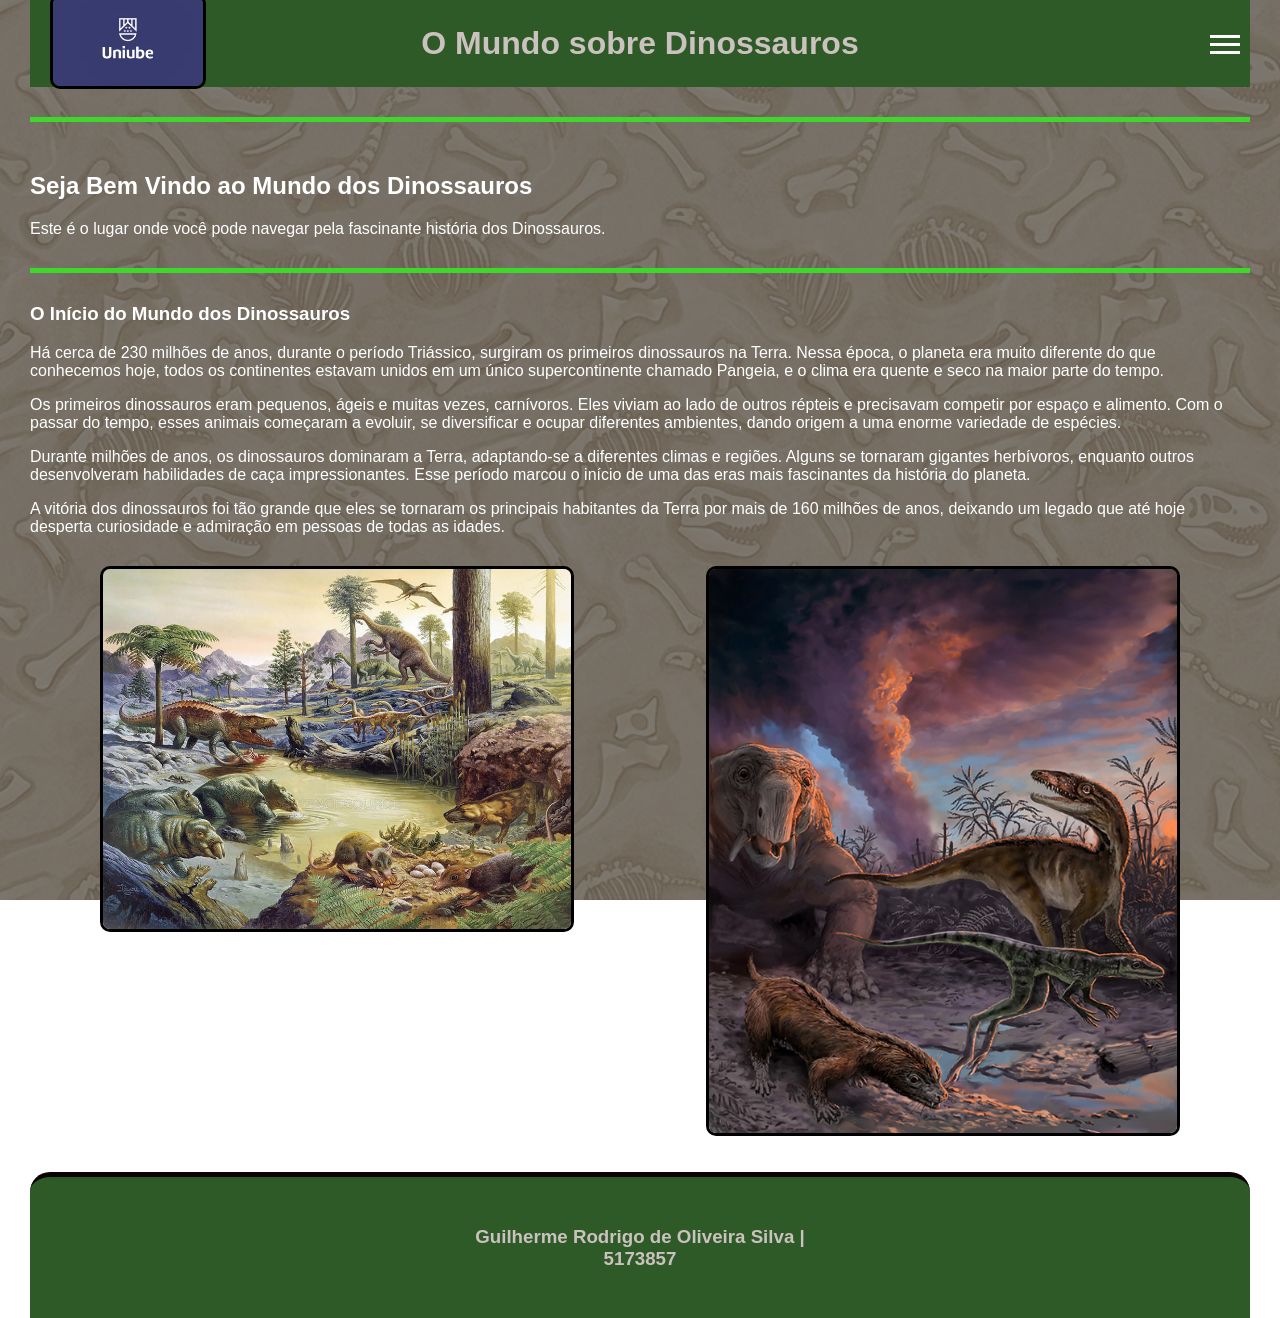
<file: index.html>
<!DOCTYPE html>
<html lang="pt-br">
<head>
    <!-- Google Tag Manager -->
<script>(function(w,d,s,l,i){w[l]=w[l]||[];w[l].push({'gtm.start':
new Date().getTime(),event:'gtm.js'});var f=d.getElementsByTagName(s)[0],
j=d.createElement(s),dl=l!='dataLayer'?'&l='+l:'';j.async=true;j.src=
'https://www.googletagmanager.com/gtm.js?id='+i+dl;f.parentNode.insertBefore(j,f);
})(window,document,'script','dataLayer','GTM-NGRPH327');</script>
<!-- End Google Tag Manager -->
 <meta name="google-site-verification" content="WjNcMR-KmBk3q8w1ifU36uEqScgE2meBSuuc5yzu2YA" />
    <meta charset="UTF-8">
    <meta name="viewport" content="width=device-width, initial-scale=1.0">
    <title>Trabalho de Tecnologias para Internet Inicio O Mundo sobre Dinossauros </title>
<link rel="stylesheet" href="css/style.css">
</head>
<body>
    <!-- Google Tag Manager (noscript) -->
<noscript><iframe src="https://www.googletagmanager.com/ns.html?id=GTM-NGRPH327"
height="0" width="0" style="display:none;visibility:hidden"></iframe></noscript>
<!-- End Google Tag Manager (noscript) -->
   <header>
    <a href="https://uniube.br/" target="_blank">
        <img src="imagens/LogoUNIUBE.png" alt="LogoUNIUBE" width="150">
    </a>
    <h1>O Mundo sobre Dinossauros</h1>
</header>

    <nav>
        <button class="hamburger" id="btn-hamburger" aria-label="Abrir Menu">
        <span class="line"></span>
        <span class="line"></span>
        <span class="line"></span>
    </button>

       <ul id="nav-list">
        <li><a href="index.html" class="ativo">Início</a></li>
            <li><a href="eras.html">Eras</a></li>
            <li><a href="famosos.html">Dinossauros mais Famosos</a></li>
            <li><a href="curiosidades.html">Curiosidades</a></li>
            <li><a href="fotos.html">Galeria de Dinossauros</a></li>
            <li><a href="fossil.html">Fósseis</a></li>
            <li><a href="extincao.html">Extinção</a></li>
            <li><a href="links.html">Links Externos</a></li>
            <li><a href="filmes.html">Cinema Jurássico </a></li>
            <li><a href="contato.html">Contato</a></li>      
        </ul>
     </nav>

    <hr>

    <main>
        <h2>Seja Bem Vindo ao Mundo dos Dinossauros</h2>
        <p>Este é o lugar onde você pode navegar pela fascinante história dos Dinossauros.</p>

    <hr> 

    <h3>O Início do Mundo dos Dinossauros</h3>    
    <p> Há cerca de 230 milhões de anos, durante o período Triássico, surgiram os primeiros dinossauros na Terra. Nessa época, o planeta era muito diferente do que conhecemos hoje, todos os continentes estavam unidos em um único supercontinente chamado Pangeia, e o clima era quente e seco na maior parte do tempo.
    <p>Os primeiros dinossauros eram pequenos, ágeis e muitas vezes, carnívoros. Eles viviam ao lado de outros répteis e precisavam competir por espaço e alimento. Com o passar do tempo, esses animais começaram a evoluir, se diversificar e ocupar diferentes ambientes, dando origem a uma enorme variedade de espécies.
    <p>Durante milhões de anos, os dinossauros dominaram a Terra, adaptando-se a diferentes climas e regiões. Alguns se tornaram gigantes herbívoros, enquanto outros desenvolveram habilidades de caça impressionantes. Esse período marcou o início de uma das eras mais fascinantes da história do planeta.
    <p>A vitória dos dinossauros foi tão grande que eles se tornaram os principais habitantes da Terra por mais de 160 milhões de anos, deixando um legado que até hoje desperta curiosidade e admiração em pessoas de todas as idades.</p>
        <div class="linha-de-imagens">
        <figure>
        <img src="imagens/PeriodoTriassico.jpg" alt="PeriodoTriassico">
        <figcaption>Período Triássico</figcaption>
        </figure>
        <figure>
        <img src="imagens/PeriodoTriassico2.jpg" alt="PeriodoTriassico2">
        <figcaption>Período Triássico</figcaption>
    </figure>
    </div>
</main><br>



<footer>
    <a href="#">
    <h3>Guilherme Rodrigo de Oliveira Silva | <br> 5173857 </h3> 
    </a>
</footer>

<script>
        const btnHamburger = document.getElementById('btn-hamburger');
        const navList = document.getElementById('nav-list');

        btnHamburger.addEventListener('click', () => {
            navList.classList.toggle('active');
        });
    </script>

</body>
</html>
</file>
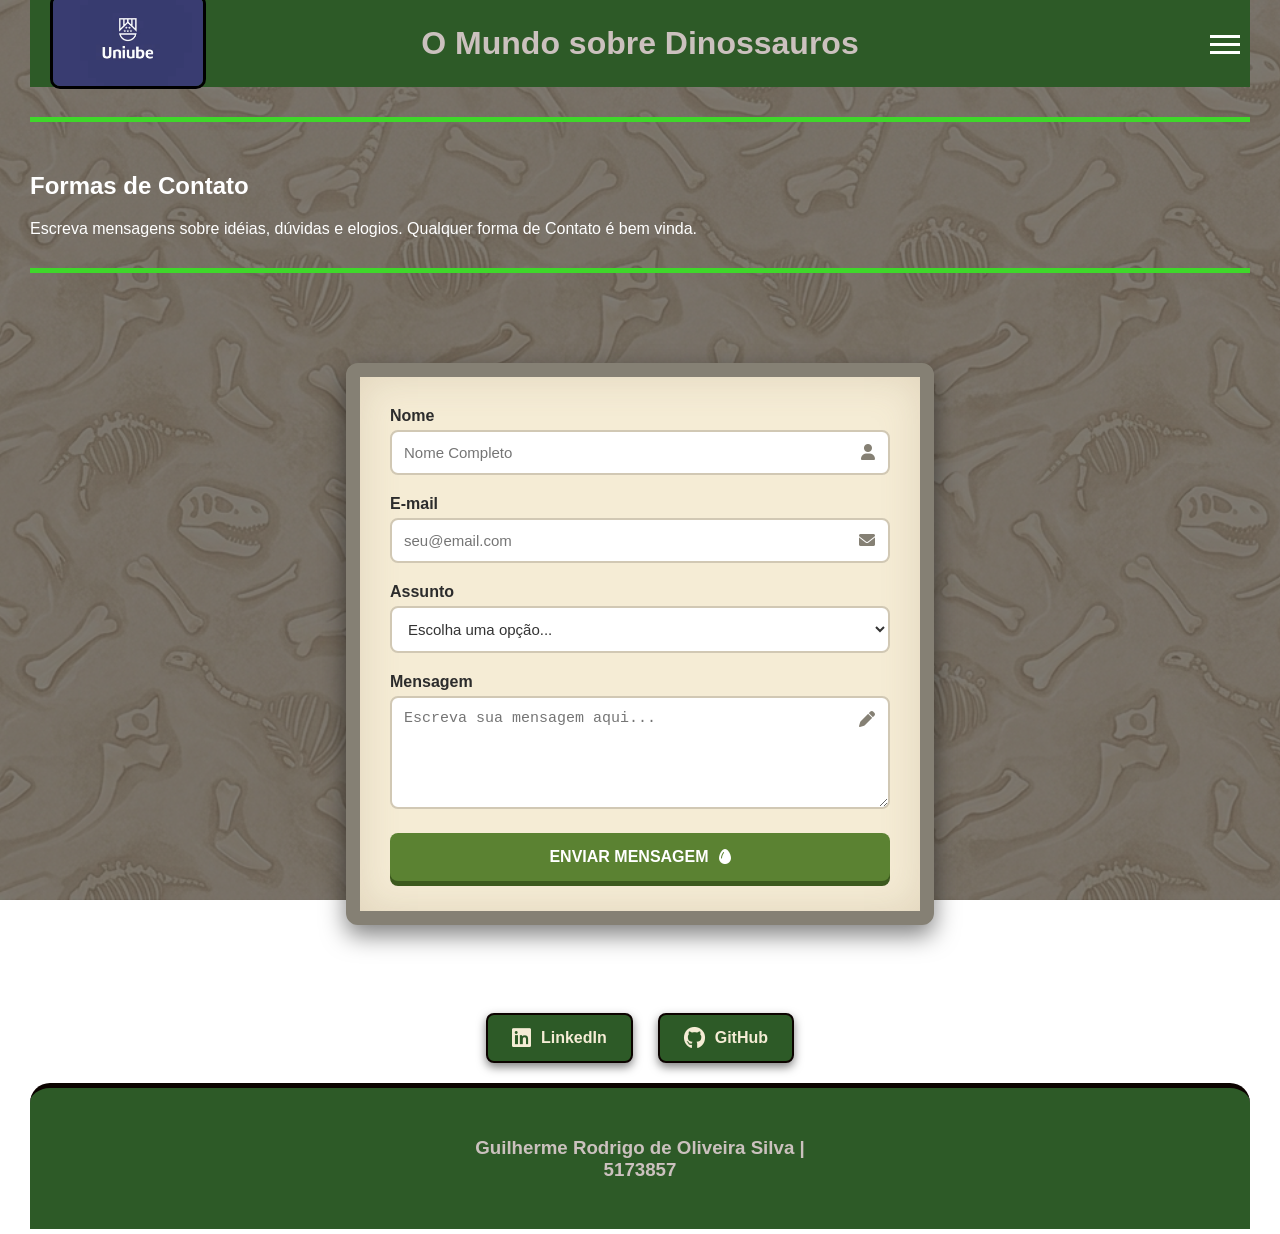
<file: contato.html>
<!DOCTYPE html>
<html lang="pt-br">
<head>
    <!-- Google Tag Manager -->
<script>(function(w,d,s,l,i){w[l]=w[l]||[];w[l].push({'gtm.start':
new Date().getTime(),event:'gtm.js'});var f=d.getElementsByTagName(s)[0],
j=d.createElement(s),dl=l!='dataLayer'?'&l='+l:'';j.async=true;j.src=
'https://www.googletagmanager.com/gtm.js?id='+i+dl;f.parentNode.insertBefore(j,f);
})(window,document,'script','dataLayer','GTM-NGRPH327');</script>
<!-- End Google Tag Manager -->
    <meta charset="UTF-8">
    <meta name="viewport" content="width=device-width, initial-scale=1.0">
    <title>Contato O Mundo sobre Dinossauros </title>
<link rel="stylesheet" href="css/style.css">
<link rel="stylesheet" href="https://cdnjs.cloudflare.com/ajax/libs/font-awesome/6.0.0/css/all.min.css">
</head>
<body>
    <!-- Google Tag Manager (noscript) -->
<noscript><iframe src="https://www.googletagmanager.com/ns.html?id=GTM-NGRPH327"
height="0" width="0" style="display:none;visibility:hidden"></iframe></noscript>
<!-- End Google Tag Manager (noscript) -->
   <header>
    <a href="https://uniube.br/" target="_blank">
        <img src="imagens/LogoUNIUBE.png" alt="LogoUNIUBE" width="150">
    </a>
    <h1>O Mundo sobre Dinossauros</h1>
</header>

    <nav>
        <button class="hamburger" id="btn-hamburger" aria-label="Abrir Menu">
        <span class="line"></span>
        <span class="line"></span>
        <span class="line"></span>
    </button>

       <ul id="nav-list">
        <li><a href="index.html">Início</a></li>
            <li><a href="eras.html">Eras</a></li>
            <li><a href="famosos.html">Dinossauros mais Famosos</a></li>
            <li><a href="curiosidades.html">Curiosidades</a></li>
            <li><a href="fotos.html">Galeria de Dinossauros</a></li>
            <li><a href="fossil.html">Fósseis</a></li>
            <li><a href="extincao.html">Extinção</a></li>
            <li><a href="links.html">Links Externos</a></li>
            <li><a href="filmes.html">Cinema Jurássico </a></li>
            <li><a href="contato.html" class="ativo">Contato</a></li>      
        </ul>
     </nav>

    <hr>
    <main>
        <h2>Formas de Contato</h2>
        <p>Escreva mensagens sobre idéias, dúvidas e elogios. Qualquer forma de Contato é bem vinda. </p>
        <hr>
    </main>

<main style="text-align: center; padding: 20px;">
    
    <form class="cartao-contato" action="https://formsubmit.co/guilhermerodrigo.silva06@gmail.com" method="POST">
    
    <input type="hidden" name="_captcha" value="false">

    <input type="hidden" name="_next" value="https://guilherme-07-06.github.io/Site/contato.html">
        
        <div class="campo-grupo">
            <label for="nome">Nome</label>
            <div class="input-wrapper">
                <input type="text" id="nome" name="nome" placeholder="Nome Completo" required>
                <i class="fa-solid fa-user input-icon"></i>
            </div>
        </div>

        <div class="campo-grupo">
            <label for="email">E-mail</label>
            <div class="input-wrapper">
                <input type="email" id="email" name="email" placeholder="seu@email.com" required>
                <i class="fa-solid fa-envelope input-icon"></i>
            </div>
        </div>

        <div class="campo-grupo">
            <label for="assunto">Assunto</label>
            <div class="input-wrapper">
                <select id="assunto" name="assunto" required>
                    <option value="" disabled selected>Escolha uma opção...</option>
                    <option value="duvida">Dúvida</option>
                    <option value="sugestao">Sugestão de Conteúdo</option>
                    <option value="elogio">Elogio</option>
                    <option value="outro">Outro</option>
                </select>
            </div>
        </div>

        <div class="campo-grupo">
            <label for="mensagem">Mensagem</label>
            <div class="input-wrapper">
                <textarea id="mensagem" name="mensagem" rows="5" placeholder="Escreva sua mensagem aqui..." required></textarea>
                <i class="fa-solid fa-pen input-icon-textarea"></i>
            </div>
        </div>

        <button type="submit" class="btn-enviar">
            ENVIAR MENSAGEM
            <i class="fa-solid fa-egg"></i>
        </button>
    </form> 
    <p>Outras formas de Contato</p>
    <div class="redes-sociais-pergaminho">
            <a href="https://www.linkedin.com/in/guilherme-rodrigo-120843347/" target="_blank">
                <i class="fa-brands fa-linkedin"></i> LinkedIn 
            </a>
            <a href="https://github.com/Guilherme-07-06" target="_blank">
                <i class="fa-brands fa-github"></i> GitHub
            </a>
        </div>
</main>

<footer>
    <a href="#">
    <h3>Guilherme Rodrigo de Oliveira Silva | <br> 5173857 </h3> 
    </a>
</footer>

<script>
        const btnHamburger = document.getElementById('btn-hamburger');
        const navList = document.getElementById('nav-list');

        btnHamburger.addEventListener('click', () => {
            navList.classList.toggle('active');
        });
    </script>
    
</body>
</html>
</file>
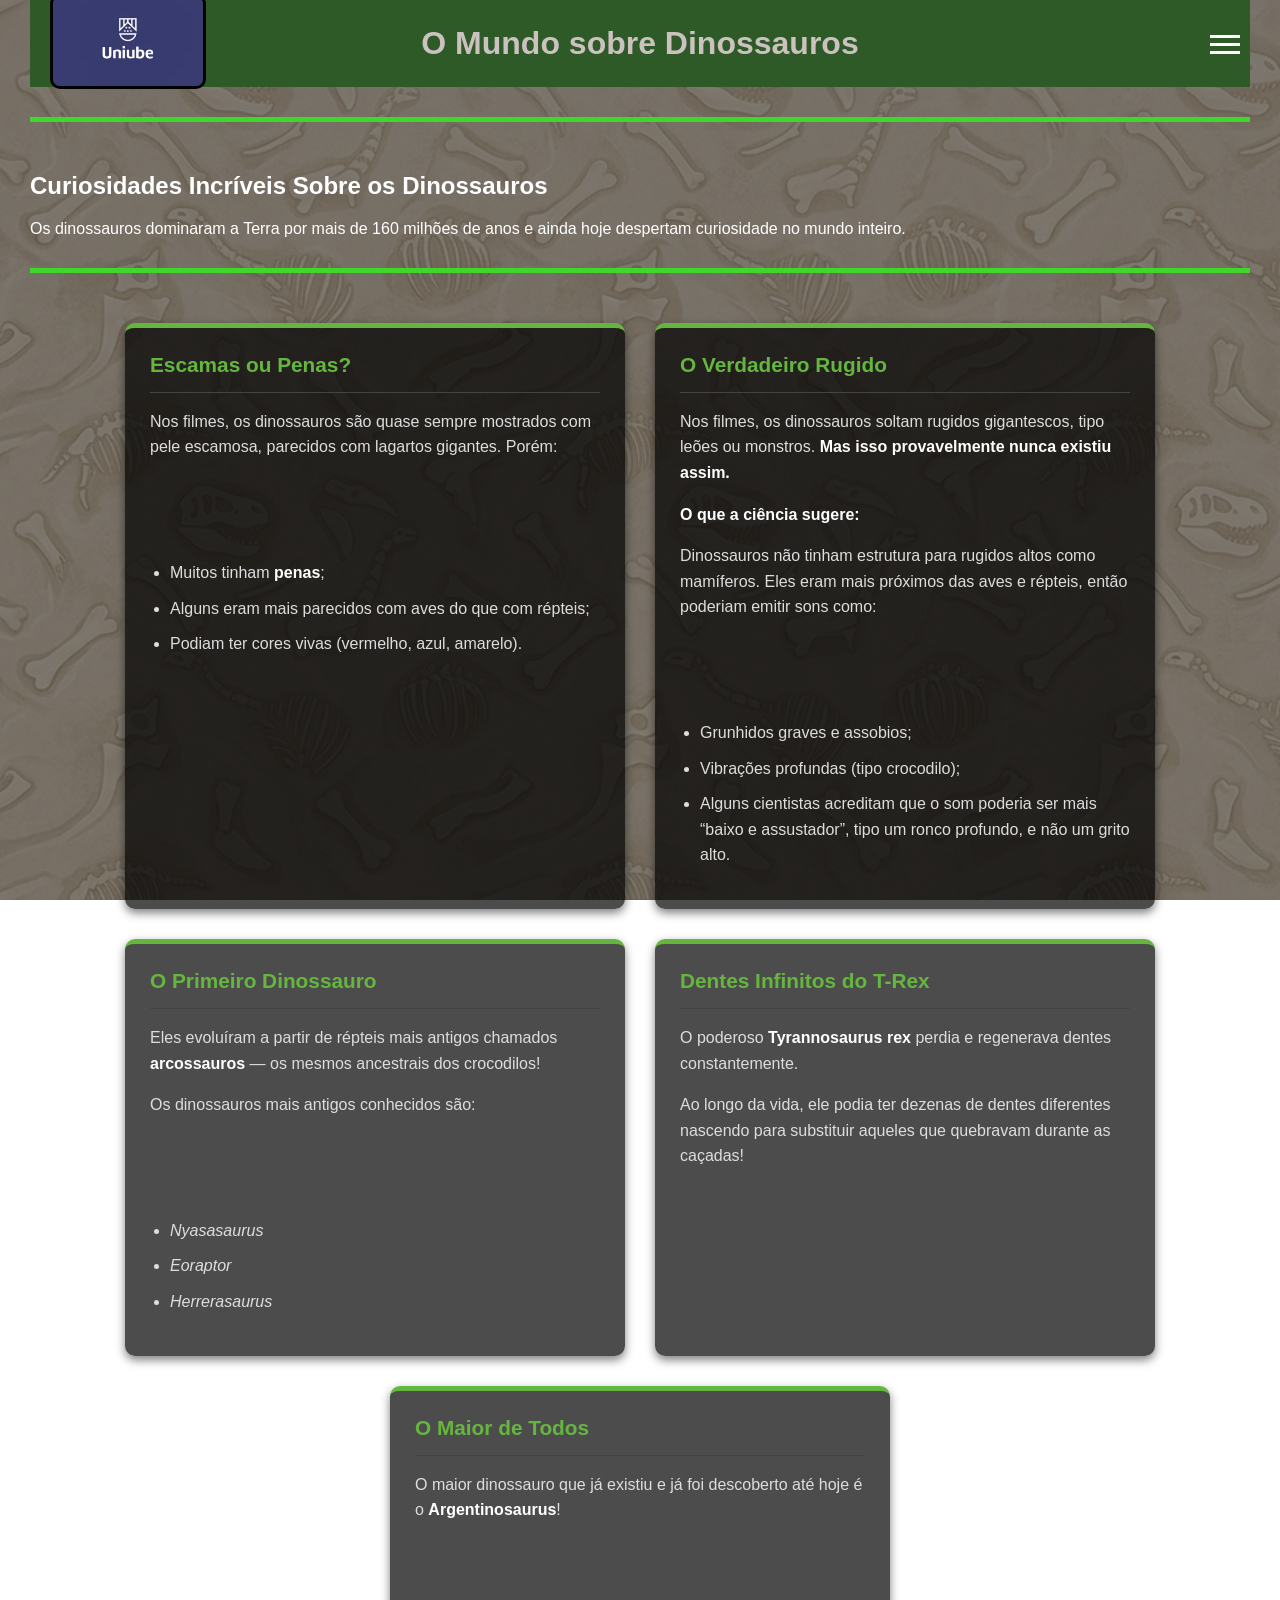
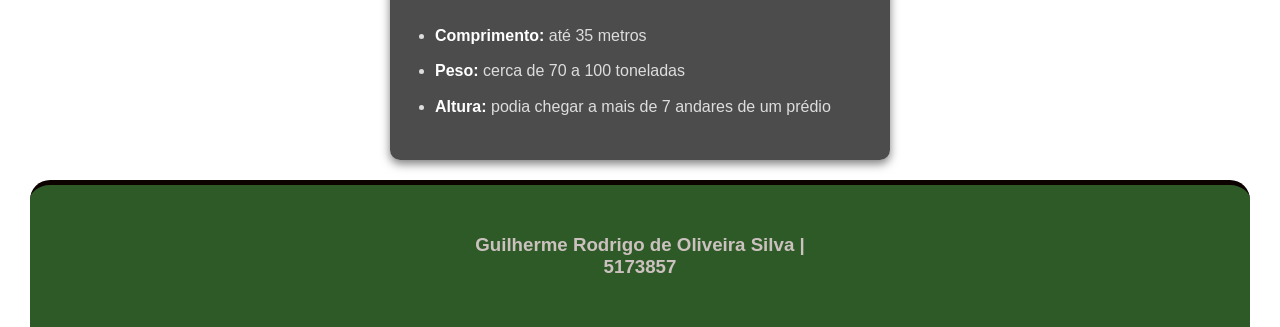
<file: curiosidades.html>
<!DOCTYPE html>
<html lang="pt-br">
<head>
    <!-- Google Tag Manager -->
<script>(function(w,d,s,l,i){w[l]=w[l]||[];w[l].push({'gtm.start':
new Date().getTime(),event:'gtm.js'});var f=d.getElementsByTagName(s)[0],
j=d.createElement(s),dl=l!='dataLayer'?'&l='+l:'';j.async=true;j.src=
'https://www.googletagmanager.com/gtm.js?id='+i+dl;f.parentNode.insertBefore(j,f);
})(window,document,'script','dataLayer','GTM-NGRPH327');</script>
<!-- End Google Tag Manager -->
    <meta charset="UTF-8">
    <meta name="viewport" content="width=device-width, initial-scale=1.0">
    <title>Curiosidades O Mundo sobre Dinossauros </title>
<link rel="stylesheet" href="css/style.css">
</head>
<body>
    <!-- Google Tag Manager (noscript) -->
<noscript><iframe src="https://www.googletagmanager.com/ns.html?id=GTM-NGRPH327"
height="0" width="0" style="display:none;visibility:hidden"></iframe></noscript>
<!-- End Google Tag Manager (noscript) -->
   <header>
    <a href="https://uniube.br/" target="_blank">
        <img src="imagens/LogoUNIUBE.png" alt="LogoUNIUBE" width="150">
    </a>
    <h1>O Mundo sobre Dinossauros</h1>
</header>

    <nav>
        <button class="hamburger" id="btn-hamburger" aria-label="Abrir Menu">
        <span class="line"></span>
        <span class="line"></span>
        <span class="line"></span>
    </button>

       <ul id="nav-list">
        <li><a href="index.html">Início</a></li>
            <li><a href="eras.html">Eras</a></li>
            <li><a href="famosos.html">Dinossauros mais Famosos</a></li>
            <li><a href="curiosidades.html" class="ativo">Curiosidades</a></li>
            <li><a href="fotos.html">Galeria de Dinossauros</a></li>
            <li><a href="fossil.html">Fósseis</a></li>
            <li><a href="extincao.html">Extinção</a></li>
            <li><a href="links.html">Links Externos</a></li>
            <li><a href="filmes.html">Cinema Jurássico </a></li>
            <li><a href="contato.html">Contato</a></li>      
        </ul>
     </nav>

    <hr>
    <main>
        <h2>Curiosidades Incríveis Sobre os Dinossauros</h2>
        <p>Os dinossauros dominaram a Terra por mais de 160 milhões de anos e ainda hoje despertam curiosidade no mundo inteiro.</p>
    <hr>
    <section class="container-curiosidades">
            
            <div class="card-curiosidade">
                <h3>Escamas ou Penas?</h3>
                <p>Nos filmes, os dinossauros são quase sempre mostrados com pele escamosa, parecidos com lagartos gigantes. Porém:</p>
                <ul>
                    <li>Muitos tinham <strong>penas</strong>;</li>
                    <li>Alguns eram mais parecidos com aves do que com répteis;</li>
                    <li>Podiam ter cores vivas (vermelho, azul, amarelo).</li>
                </ul>
            </div>

            <div class="card-curiosidade">
                <h3>O Verdadeiro Rugido</h3>
                <p>Nos filmes, os dinossauros soltam rugidos gigantescos, tipo leões ou monstros. <strong>Mas isso provavelmente nunca existiu assim.</strong></p>
                <p><strong>O que a ciência sugere:</strong></p>
                <p>Dinossauros não tinham estrutura para rugidos altos como mamíferos. Eles eram mais próximos das aves e répteis, então poderiam emitir sons como:</p>
                <ul>
                    <li>Grunhidos graves e assobios;</li>
                    <li>Vibrações profundas (tipo crocodilo);</li>
                    <li>Alguns cientistas acreditam que o som poderia ser mais “baixo e assustador”, tipo um ronco profundo, e não um grito alto.</li>
                </ul>
            </div>

            <div class="card-curiosidade">
                <h3>O Primeiro Dinossauro</h3>
                <p>Eles evoluíram a partir de répteis mais antigos chamados <strong>arcossauros</strong> — os mesmos ancestrais dos crocodilos!</p>
                <p>Os dinossauros mais antigos conhecidos são:</p>
                <ul>
                    <li><em>Nyasasaurus</em></li>
                    <li><em>Eoraptor</em></li>
                    <li><em>Herrerasaurus</em></li>
                </ul>
            </div>

            <div class="card-curiosidade">
                <h3>Dentes Infinitos do T-Rex</h3>
                <p>O poderoso <strong>Tyrannosaurus rex</strong> perdia e regenerava dentes constantemente.</p>
                <p>Ao longo da vida, ele podia ter dezenas de dentes diferentes nascendo para substituir aqueles que quebravam durante as caçadas!</p>
            </div>

            <div class="card-curiosidade">
                <h3>O Maior de Todos</h3>
                <p>O maior dinossauro que já existiu e já foi descoberto até hoje é o <strong>Argentinosaurus</strong>!</p>
                <ul>
                    <li><strong>Comprimento:</strong> até 35 metros</li>
                    <li><strong>Peso:</strong> cerca de 70 a 100 toneladas</li>
                    <li><strong>Altura:</strong> podia chegar a mais de 7 andares de um prédio</li>
                </ul>
            </div>

        </section>
    </main>

<footer>
    <a href="#">
    <h3>Guilherme Rodrigo de Oliveira Silva | <br> 5173857 </h3> 
    </a>
</footer>

<script>
        const btnHamburger = document.getElementById('btn-hamburger');
        const navList = document.getElementById('nav-list');

        btnHamburger.addEventListener('click', () => {
            navList.classList.toggle('active');
        });
    </script>
    
</body>
</html>
</file>
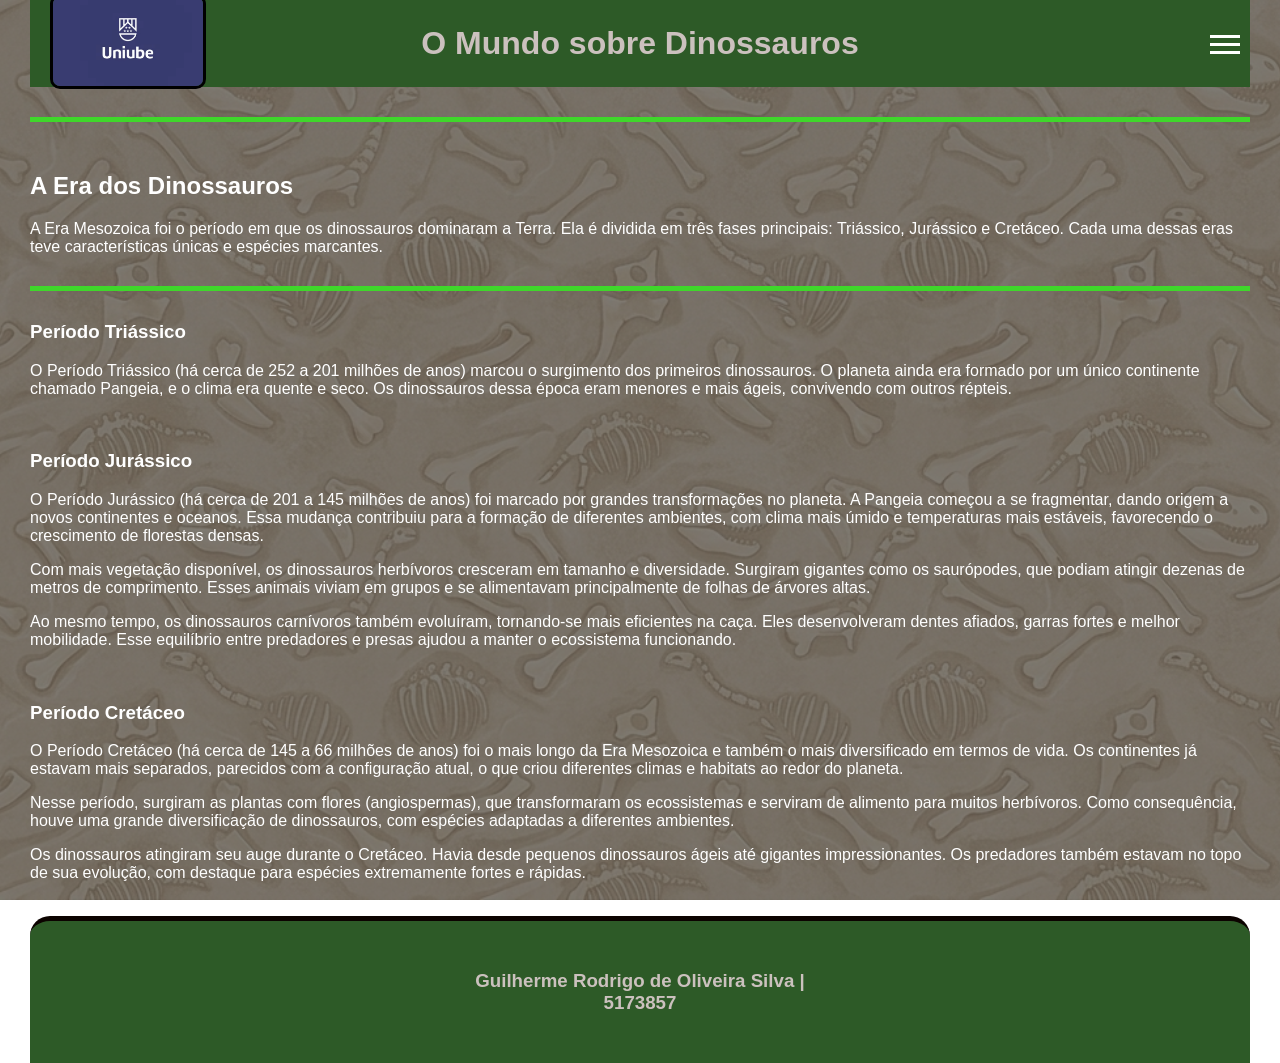
<file: eras.html>
<!DOCTYPE html>
<html lang="pt-br">
<head>
    <!-- Google Tag Manager -->
<script>(function(w,d,s,l,i){w[l]=w[l]||[];w[l].push({'gtm.start':
new Date().getTime(),event:'gtm.js'});var f=d.getElementsByTagName(s)[0],
j=d.createElement(s),dl=l!='dataLayer'?'&l='+l:'';j.async=true;j.src=
'https://www.googletagmanager.com/gtm.js?id='+i+dl;f.parentNode.insertBefore(j,f);
})(window,document,'script','dataLayer','GTM-NGRPH327');</script>
<!-- End Google Tag Manager -->
    <meta charset="UTF-8">
    <meta name="viewport" content="width=device-width, initial-scale=1.0">
    <title> A Era dos Dinossauros O Mundo sobre Dinossauros </title>
<link rel="stylesheet" href="css/style.css">
</head>
<body>
    <!-- Google Tag Manager (noscript) -->
<noscript><iframe src="https://www.googletagmanager.com/ns.html?id=GTM-NGRPH327"
height="0" width="0" style="display:none;visibility:hidden"></iframe></noscript>
<!-- End Google Tag Manager (noscript) -->
   <header>
    <a href="https://uniube.br/" target="_blank">
        <img src="imagens/LogoUNIUBE.png" alt="LogoUNIUBE" width="150">
    </a>
    <h1>O Mundo sobre Dinossauros</h1>
</header>

    <nav>
        <button class="hamburger" id="btn-hamburger" aria-label="Abrir Menu">
        <span class="line"></span>
        <span class="line"></span>
        <span class="line"></span>
    </button>

       <ul id="nav-list">
        <li><a href="index.html">Início</a></li>
            <li><a href="eras.html" class="ativo">Eras</a></li>
            <li><a href="famosos.html">Dinossauros mais Famosos</a></li>
            <li><a href="curiosidades.html">Curiosidades</a></li>
            <li><a href="fotos.html">Galeria de Dinossauros</a></li>
            <li><a href="fossil.html">Fósseis</a></li>
            <li><a href="extincao.html">Extinção</a></li>
            <li><a href="links.html">Links Externos</a></li>
            <li><a href="filmes.html">Cinema Jurássico </a></li>
            <li><a href="contato.html">Contato</a></li>      
        </ul>
     </nav>

    <hr>
 <main>
        <h2>A Era dos Dinossauros</h2>
        <p>A Era Mesozoica foi o período em que os dinossauros dominaram a Terra. Ela é dividida em três fases principais: Triássico, Jurássico e Cretáceo. Cada uma dessas eras teve características únicas e espécies marcantes.</p>
<hr> 
    <h3>Período Triássico</h3>
    <p>O Período Triássico (há cerca de 252 a 201 milhões de anos) marcou o surgimento dos primeiros dinossauros. O planeta ainda era formado por um único continente chamado Pangeia, e o clima era quente e seco. Os dinossauros dessa época eram menores e mais ágeis, convivendo com outros répteis.</p>
<br>
    <h3>Período Jurássico </h3>
    <p>O Período Jurássico (há cerca de 201 a 145 milhões de anos) foi marcado por grandes transformações no planeta. A Pangeia começou a se fragmentar, dando origem a novos continentes e oceanos. Essa mudança contribuiu para a formação de diferentes ambientes, com clima mais úmido e temperaturas mais estáveis, favorecendo o crescimento de florestas densas.
    <p>Com mais vegetação disponível, os dinossauros herbívoros cresceram em tamanho e diversidade. Surgiram gigantes como os saurópodes, que podiam atingir dezenas de metros de comprimento. Esses animais viviam em grupos e se alimentavam principalmente de folhas de árvores altas.
    <p>Ao mesmo tempo, os dinossauros carnívoros também evoluíram, tornando-se mais eficientes na caça. Eles desenvolveram dentes afiados, garras fortes e melhor mobilidade. Esse equilíbrio entre predadores e presas ajudou a manter o ecossistema funcionando.
    </p>
<br>

    <h3>Período Cretáceo</h3>
    <p>O Período Cretáceo (há cerca de 145 a 66 milhões de anos) foi o mais longo da Era Mesozoica e também o mais diversificado em termos de vida. Os continentes já estavam mais separados, parecidos com a configuração atual, o que criou diferentes climas e habitats ao redor do planeta.
    <p>Nesse período, surgiram as plantas com flores (angiospermas), que transformaram os ecossistemas e serviram de alimento para muitos herbívoros. Como consequência, houve uma grande diversificação de dinossauros, com espécies adaptadas a diferentes ambientes.
    <p>Os dinossauros atingiram seu auge durante o Cretáceo. Havia desde pequenos dinossauros ágeis até gigantes impressionantes. Os predadores também estavam no topo de sua evolução, com destaque para espécies extremamente fortes e rápidas.
    </p>
</main> <br>

<footer>
    <a href="#">
    <h3>Guilherme Rodrigo de Oliveira Silva | <br> 5173857 </h3> 
    </a>
</footer>

<script>
        const btnHamburger = document.getElementById('btn-hamburger');
        const navList = document.getElementById('nav-list');

        btnHamburger.addEventListener('click', () => {
            navList.classList.toggle('active');
        });
    </script>
    
</body>
</html>
</file>
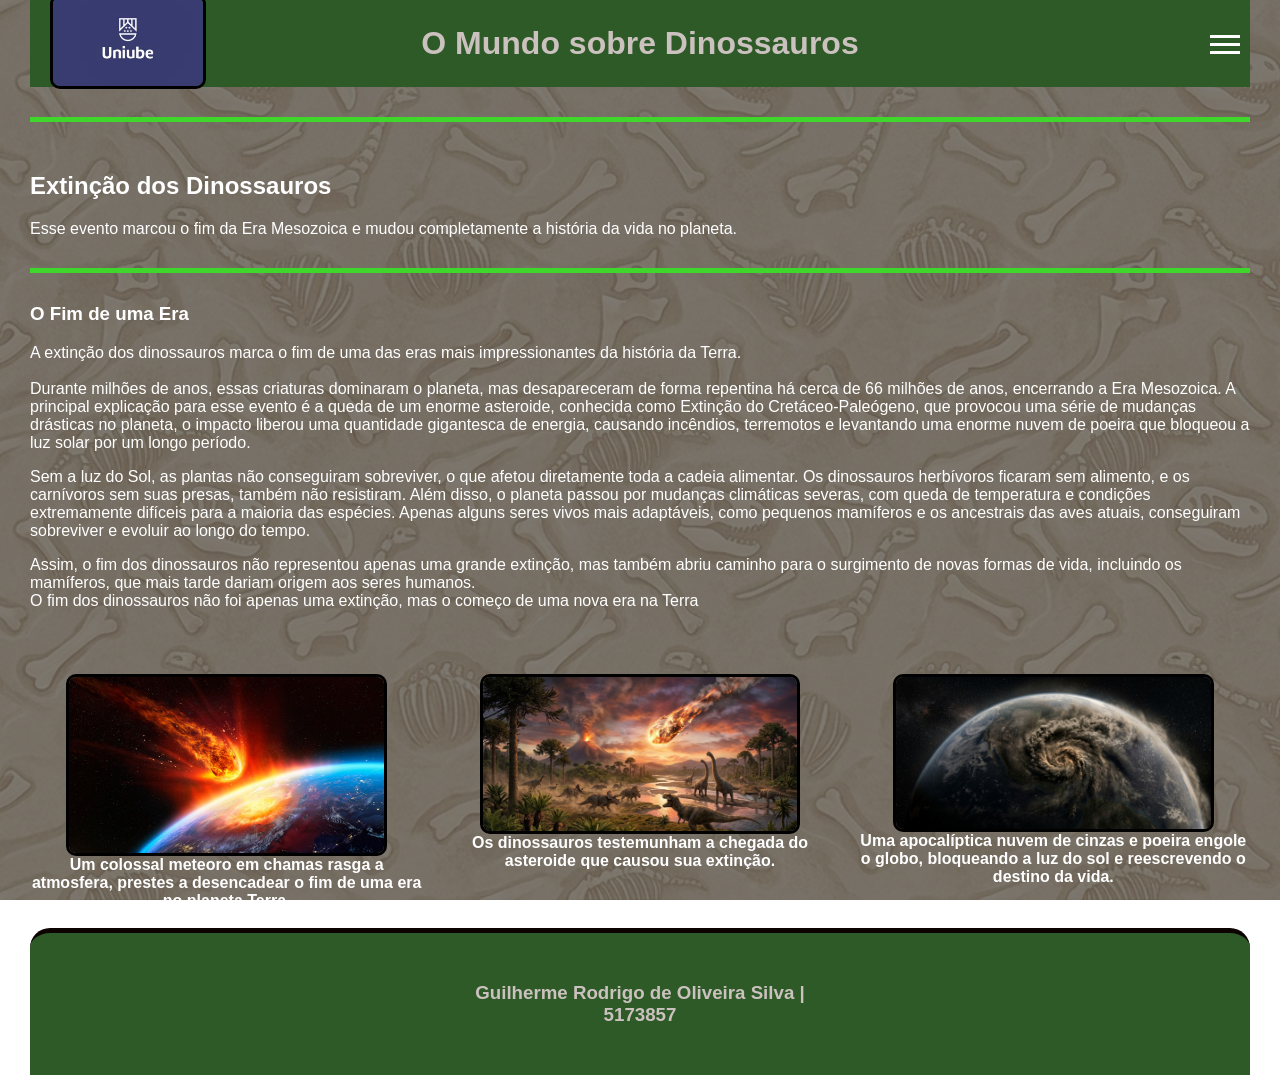
<file: extincao.html>
<!DOCTYPE html>
<html lang="pt-br">
<head>
    <!-- Google Tag Manager -->
<script>(function(w,d,s,l,i){w[l]=w[l]||[];w[l].push({'gtm.start':
new Date().getTime(),event:'gtm.js'});var f=d.getElementsByTagName(s)[0],
j=d.createElement(s),dl=l!='dataLayer'?'&l='+l:'';j.async=true;j.src=
'https://www.googletagmanager.com/gtm.js?id='+i+dl;f.parentNode.insertBefore(j,f);
})(window,document,'script','dataLayer','GTM-NGRPH327');</script>
<!-- End Google Tag Manager -->
    <meta charset="UTF-8">
    <meta name="viewport" content="width=device-width, initial-scale=1.0">
    <title>Extincao O Mundo sobre Dinossauros </title>
<link rel="stylesheet" href="css/style.css">
</head>
<body>
    <!-- Google Tag Manager (noscript) -->
<noscript><iframe src="https://www.googletagmanager.com/ns.html?id=GTM-NGRPH327"
height="0" width="0" style="display:none;visibility:hidden"></iframe></noscript>
<!-- End Google Tag Manager (noscript) -->
   <header>
    <a href="https://uniube.br/" target="_blank">
        <img src="imagens/LogoUNIUBE.png" alt="LogoUNIUBE" width="150">
    </a>
    <h1>O Mundo sobre Dinossauros</h1>
</header>

    <nav>
        <button class="hamburger" id="btn-hamburger" aria-label="Abrir Menu">
        <span class="line"></span>
        <span class="line"></span>
        <span class="line"></span>
    </button>

       <ul id="nav-list">
        <li><a href="index.html">Início</a></li>
            <li><a href="eras.html">Eras</a></li>
            <li><a href="famosos.html">Dinossauros mais Famosos</a></li>
            <li><a href="curiosidades.html">Curiosidades</a></li>
            <li><a href="fotos.html">Galeria de Dinossauros</a></li>
            <li><a href="fossil.html">Fósseis</a></li>
            <li><a href="extincao.html" class="ativo">Extinção</a></li>
            <li><a href="links.html">Links Externos</a></li>
            <li><a href="filmes.html">Cinema Jurássico </a></li>
            <li><a href="contato.html">Contato</a></li>      
        </ul>
     </nav>

    <hr>
    <main>
        <section class="extincao">
        <div class="asteroide"></div>
    </section>

        <h2>Extinção dos Dinossauros</h2>
        <p>Esse evento marcou o fim da Era Mesozoica e mudou completamente a história da vida no planeta.</p>
    <hr>

    <h3>O Fim de uma Era</h3>
    <p>A extinção dos dinossauros marca o fim de uma das eras mais impressionantes da história da Terra. <br><br>
        Durante milhões de anos, essas criaturas dominaram o planeta, mas desapareceram de forma repentina há cerca de 66 milhões de anos, encerrando a Era Mesozoica. A principal explicação para esse evento é a queda de um enorme asteroide, conhecida como Extinção do Cretáceo-Paleógeno, que provocou uma série de mudanças drásticas no planeta, o impacto liberou uma quantidade gigantesca de energia, causando incêndios, terremotos e levantando uma enorme nuvem de poeira que bloqueou a luz solar por um longo período.</p>
    <p>Sem a luz do Sol, as plantas não conseguiram sobreviver, o que afetou diretamente toda a cadeia alimentar. Os dinossauros herbívoros ficaram sem alimento, e os carnívoros sem suas presas, também não resistiram. Além disso, o planeta passou por mudanças climáticas severas, com queda de temperatura e condições extremamente difíceis para a maioria das espécies. Apenas alguns seres vivos mais adaptáveis, como pequenos mamíferos e os ancestrais das aves atuais, conseguiram sobreviver e evoluir ao longo do tempo.</p>
    <p>Assim, o fim dos dinossauros não representou apenas uma grande extinção, mas também abriu caminho para o surgimento de novas formas de vida, incluindo os mamíferos, que mais tarde dariam origem aos seres humanos. <br>O fim dos dinossauros não foi apenas uma extinção, mas o começo de uma nova era na Terra</p>
 <br>
    <div class="linha-de-imagens">
        <figure>
        <img src="imagens/Meteoro.jpg" alt="Meteoro">
        <figcaption>Um colossal meteoro em chamas rasga a atmosfera, prestes a desencadear o fim de uma era no planeta Terra.</figcaption>
        </figure>
        <figure>
        <img src="imagens/MeteoroDino.jpeg" alt="ValedosGigantes">
        <figcaption>Os dinossauros testemunham a chegada do asteroide que causou sua extinção.</figcaption>
    </figure>
    <figure>
        <img src="imagens/NuvemdeFumaça.jpeg" alt="NuvemdeFumaça">
        <figcaption>Uma apocalíptica nuvem de cinzas e poeira engole o globo, bloqueando a luz do sol e reescrevendo o destino da vida.</figcaption>
    </figure>
    </div>


</main>
<br>
<footer>
    <a href="#">
    <h3>Guilherme Rodrigo de Oliveira Silva | <br> 5173857 </h3> 
    </a>
</footer>

<script>
        const btnHamburger = document.getElementById('btn-hamburger');
        const navList = document.getElementById('nav-list');

        btnHamburger.addEventListener('click', () => {
            navList.classList.toggle('active');
        });
    </script>
    
</body>
</html>
</file>
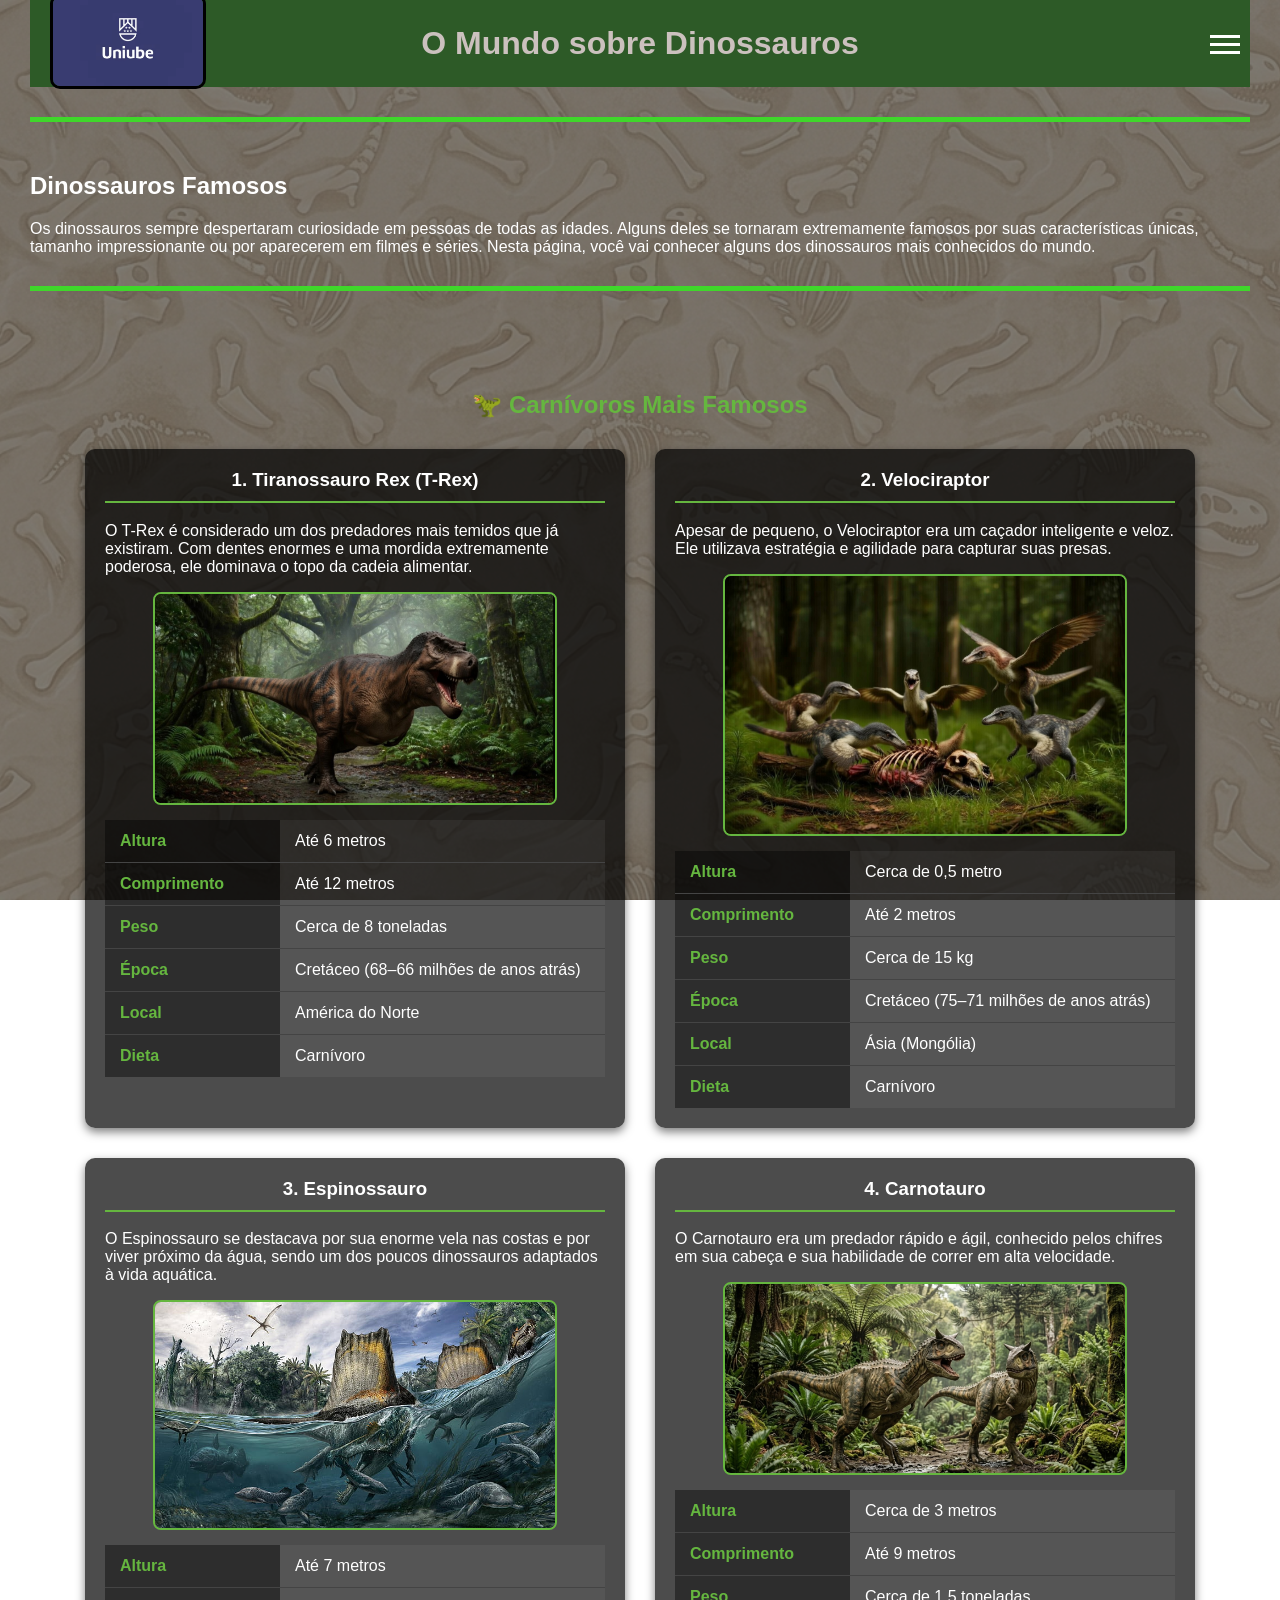
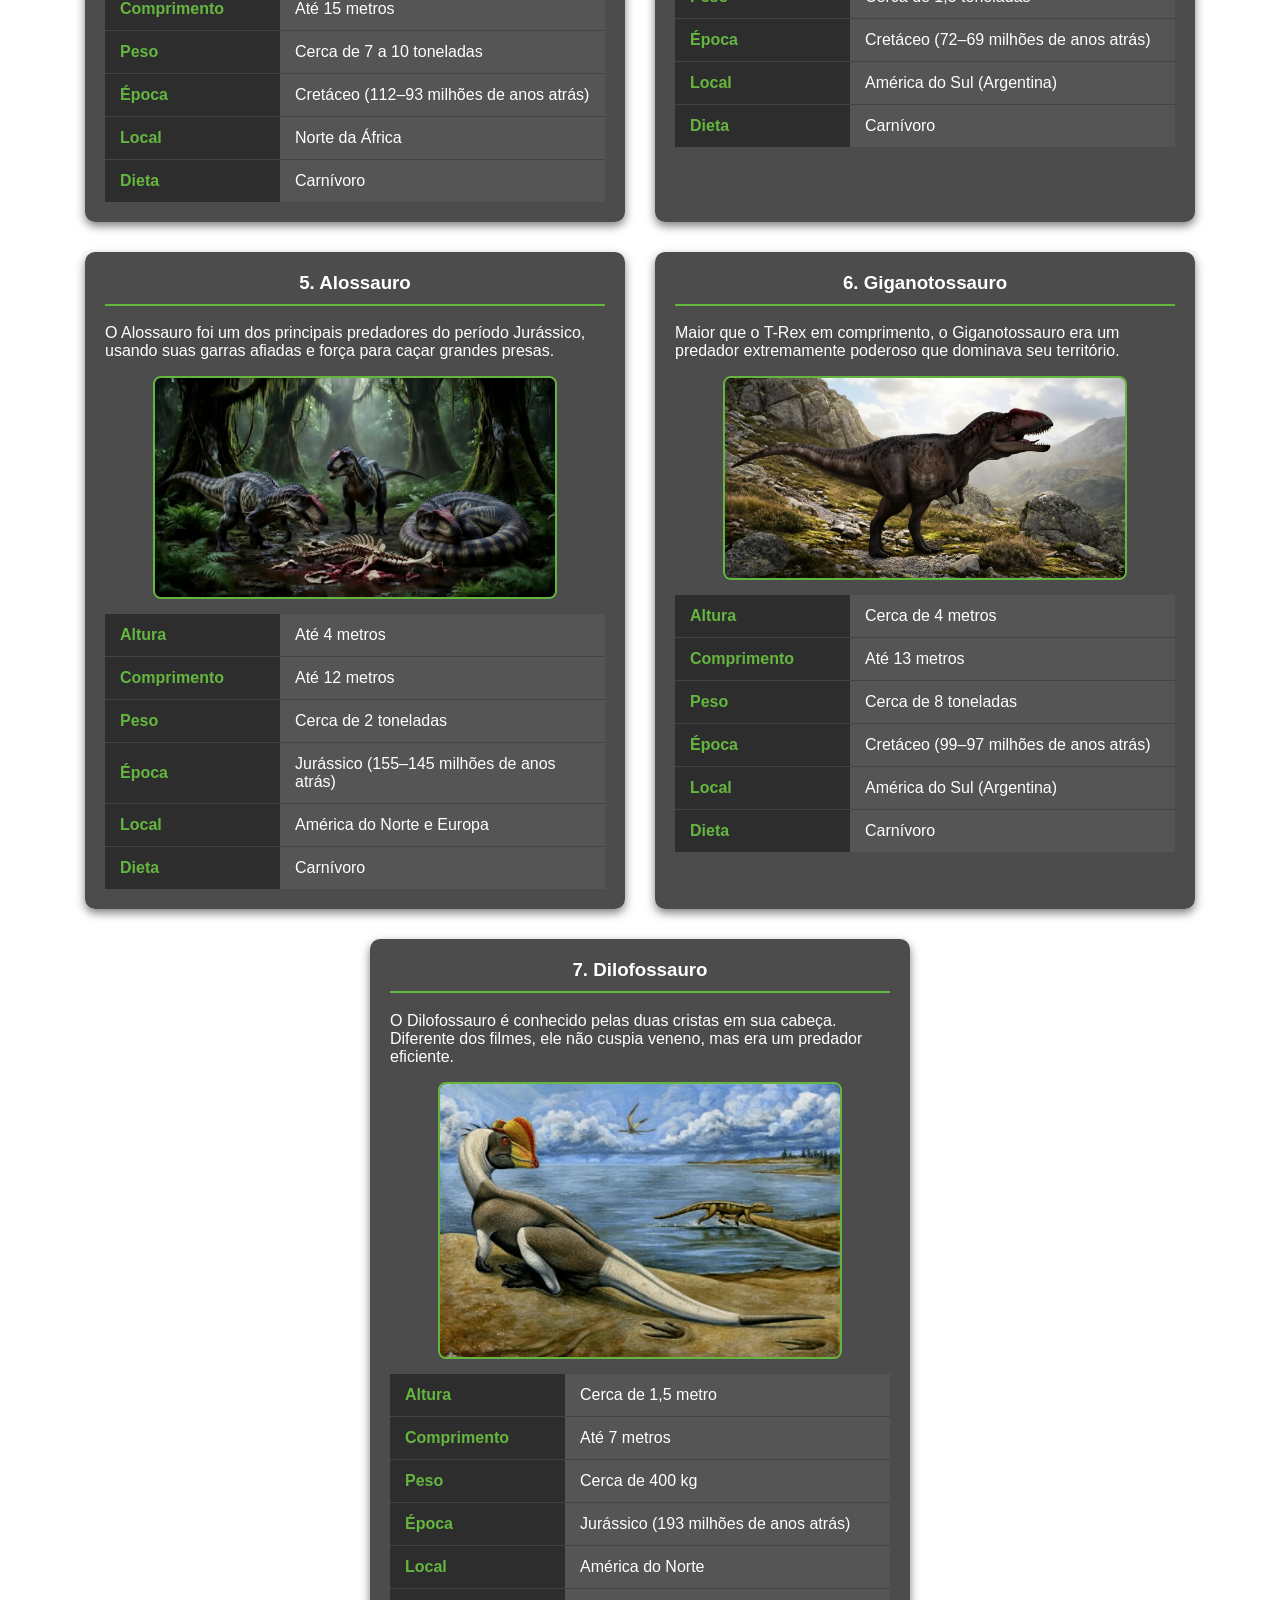
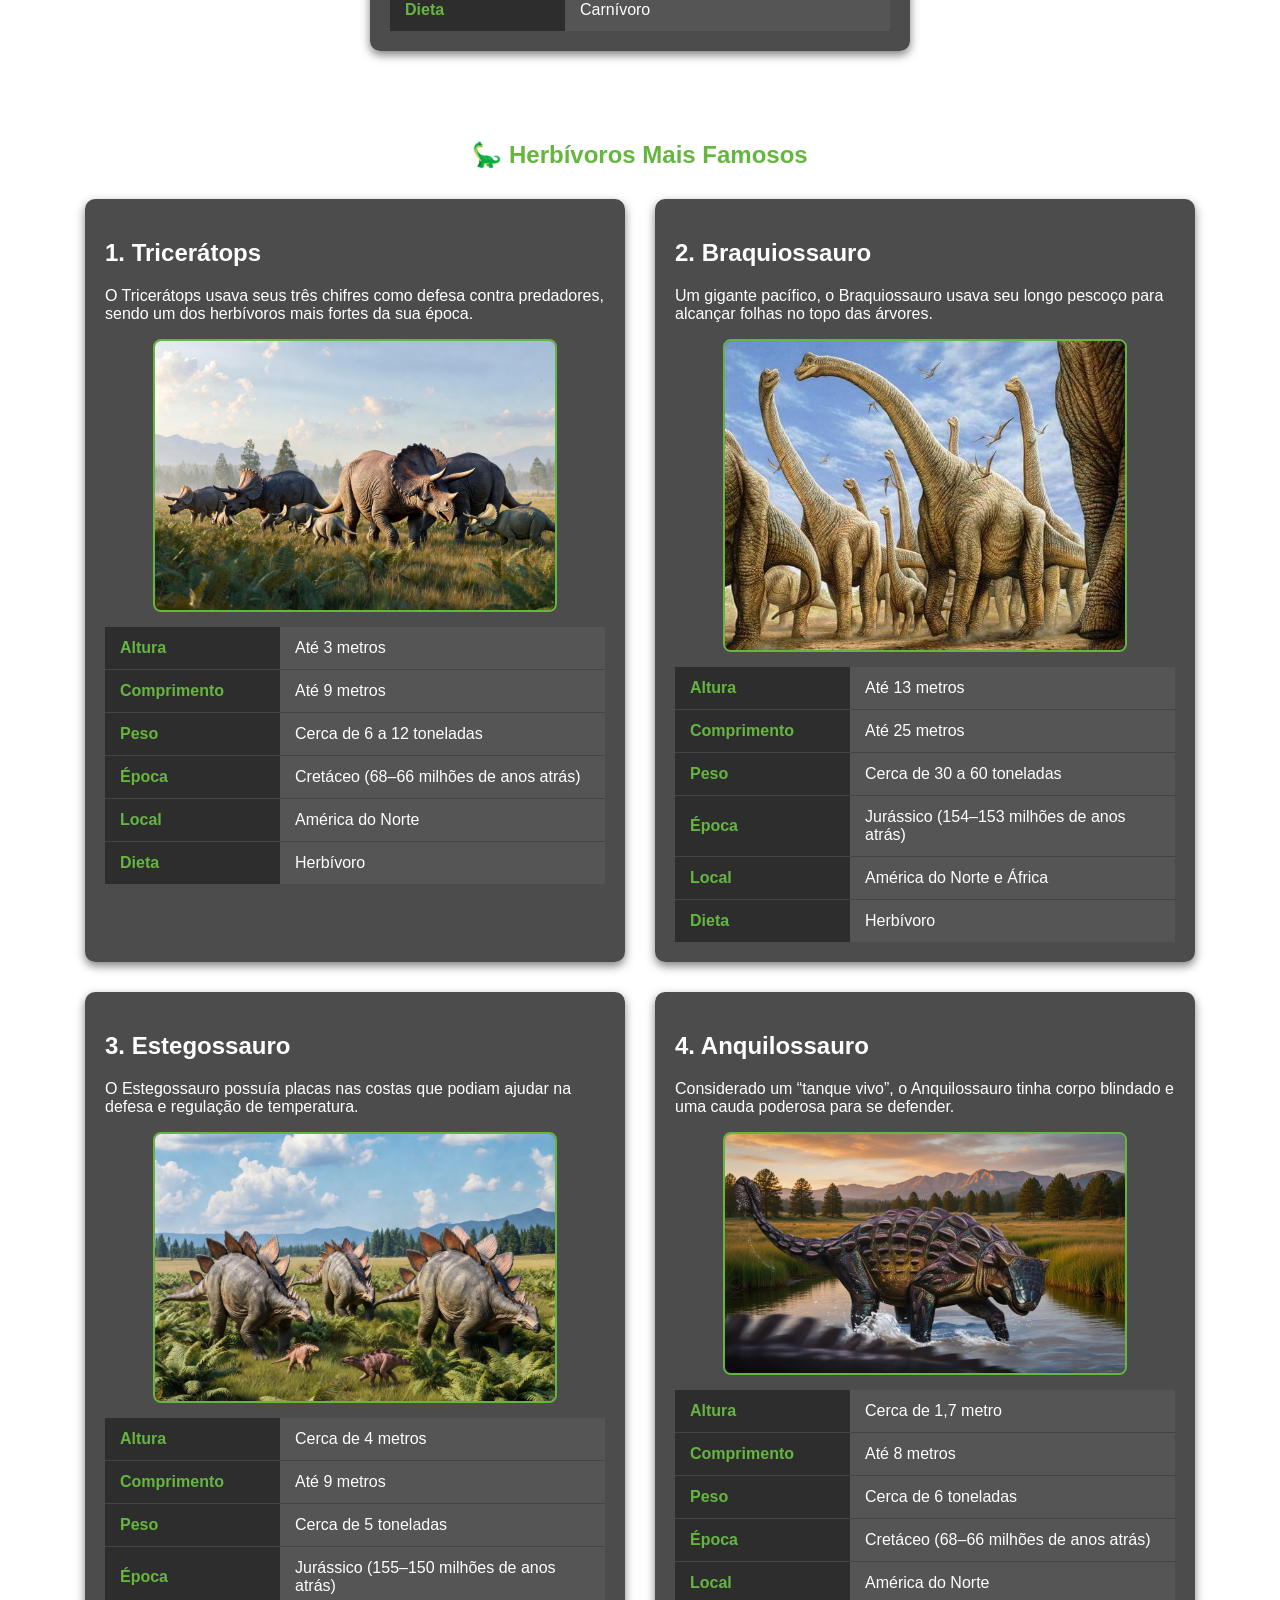
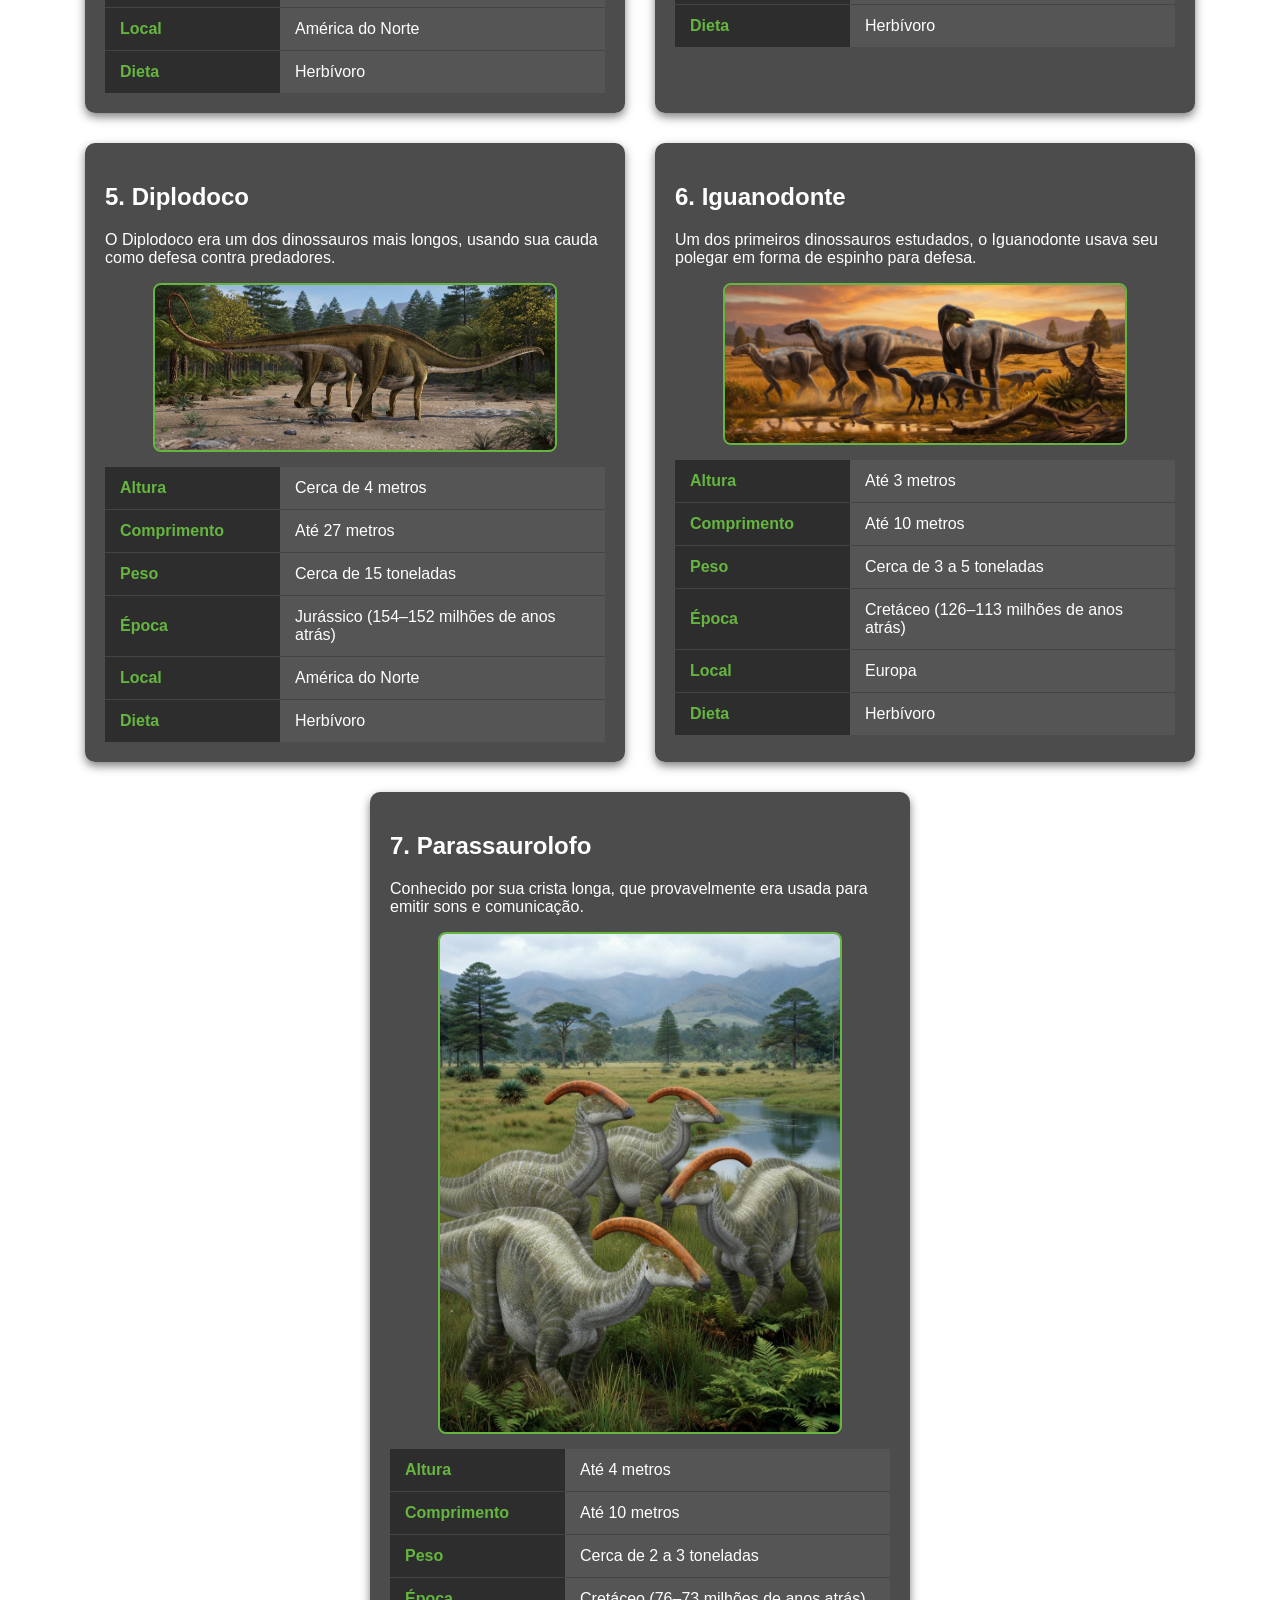
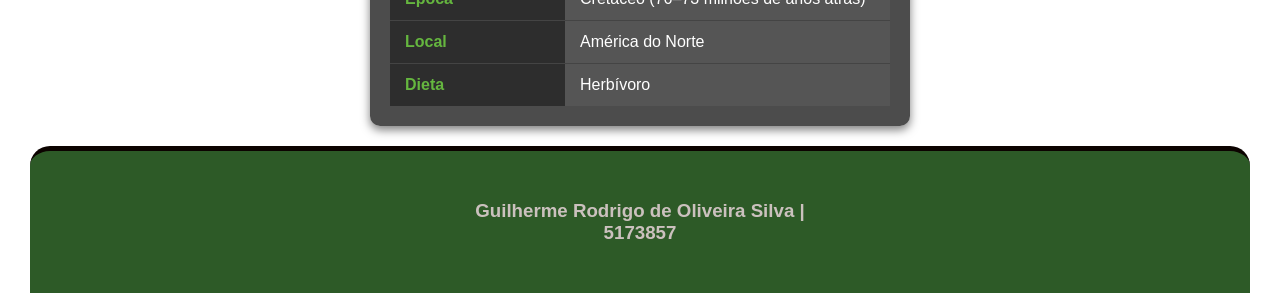
<file: famosos.html>
<!DOCTYPE html>
<html lang="pt-br">
<head>
    <!-- Google Tag Manager -->
<script>(function(w,d,s,l,i){w[l]=w[l]||[];w[l].push({'gtm.start':
new Date().getTime(),event:'gtm.js'});var f=d.getElementsByTagName(s)[0],
j=d.createElement(s),dl=l!='dataLayer'?'&l='+l:'';j.async=true;j.src=
'https://www.googletagmanager.com/gtm.js?id='+i+dl;f.parentNode.insertBefore(j,f);
})(window,document,'script','dataLayer','GTM-NGRPH327');</script>
<!-- End Google Tag Manager -->
    <meta charset="UTF-8">
    <meta name="viewport" content="width=device-width, initial-scale=1.0">
    <title>Dinossauros Famosos O Mundo sobre Dinossauros </title>
<link rel="stylesheet" href="css/style.css">
</head>
<body>
    <!-- Google Tag Manager (noscript) -->
<noscript><iframe src="https://www.googletagmanager.com/ns.html?id=GTM-NGRPH327"
height="0" width="0" style="display:none;visibility:hidden"></iframe></noscript>
<!-- End Google Tag Manager (noscript) -->
   <header>
    <a href="https://uniube.br/" target="_blank">
        <img src="imagens/LogoUNIUBE.png" alt="LogoUNIUBE" width="150">
    </a>
    <h1>O Mundo sobre Dinossauros</h1>
</header>

    <nav>
        <button class="hamburger" id="btn-hamburger" aria-label="Abrir Menu">
        <span class="line"></span>
        <span class="line"></span>
        <span class="line"></span>
    </button>

       <ul id="nav-list">
        <li><a href="index.html">Início</a></li>
            <li><a href="eras.html">Eras</a></li>
            <li><a href="famosos.html" class="ativo">Dinossauros mais Famosos</a></li>
            <li><a href="curiosidades.html">Curiosidades</a></li>
            <li><a href="fotos.html">Galeria de Dinossauros</a></li>
            <li><a href="fossil.html">Fósseis</a></li>
            <li><a href="extincao.html">Extinção</a></li>
            <li><a href="links.html">Links Externos</a></li>
            <li><a href="filmes.html">Cinema Jurássico </a></li>
            <li><a href="contato.html">Contato</a></li>      
        </ul>
     </nav>

    <hr>
    <main>

        <h2>Dinossauros Famosos</h2>
        <p>Os dinossauros sempre despertaram curiosidade em pessoas de todas as idades. Alguns deles se tornaram extremamente famosos por suas características únicas, tamanho impressionante ou por aparecerem em filmes e séries. Nesta página, você vai conhecer alguns dos dinossauros mais conhecidos do mundo.</p>
    <hr>

    <section class="container-dinossauros">
    <h1 style="text-align: center; color: #65b63f; margin-top: 50px;width: 100%;">🦖 Carnívoros Mais Famosos</h1>
    
    <div class="card-dinossauro">
        <h3>1. Tiranossauro Rex (T-Rex)</h3>
        <p>O T-Rex é considerado um dos predadores mais temidos que já existiram. Com dentes enormes e uma mordida extremamente poderosa, ele dominava o topo da cadeia alimentar.</p>
        
        <img src="imagens/Trex.jpg" alt="Tiranossauro Rex" class="img-dino"> <table class="tabela-ficha">
            <tr><th>Altura</th><td>Até 6 metros</td></tr>
            <tr><th>Comprimento</th><td>Até 12 metros</td></tr>
            <tr><th>Peso</th><td>Cerca de 8 toneladas</td></tr>
            <tr><th>Época</th><td>Cretáceo (68–66 milhões de anos atrás)</td></tr>
            <tr><th>Local</th><td>América do Norte</td></tr>
            <tr><th>Dieta</th><td>Carnívoro</td></tr>
        </table>
    </div>

    <div class="card-dinossauro">
        <h3>2. Velociraptor</h3>
        <p>Apesar de pequeno, o Velociraptor era um caçador inteligente e veloz. Ele utilizava estratégia e agilidade para capturar suas presas.</p>
        <img src="imagens/VelociraptoresR.jpg" alt="Velociraptor" class="img-dino">
        <table class="tabela-ficha">
            <tr><th>Altura</th><td>Cerca de 0,5 metro</td></tr>
            <tr><th>Comprimento</th><td>Até 2 metros</td></tr>
            <tr><th>Peso</th><td>Cerca de 15 kg</td></tr>
            <tr><th>Época</th><td>Cretáceo (75–71 milhões de anos atrás)</td></tr>
            <tr><th>Local</th><td>Ásia (Mongólia)</td></tr>
            <tr><th>Dieta</th><td>Carnívoro</td></tr>
        </table>
    </div>

    <div class="card-dinossauro">
        <h3>3. Espinossauro</h3>
        <p>O Espinossauro se destacava por sua enorme vela nas costas e por viver próximo da água, sendo um dos poucos dinossauros adaptados à vida aquática.</p>
        <img src="imagens/SpinoReal.jpg" alt="Espinossauro" class="img-dino">
        <table class="tabela-ficha">
            <tr><th>Altura</th><td>Até 7 metros</td></tr>
            <tr><th>Comprimento</th><td>Até 15 metros</td></tr>
            <tr><th>Peso</th><td>Cerca de 7 a 10 toneladas</td></tr>
            <tr><th>Época</th><td>Cretáceo (112–93 milhões de anos atrás)</td></tr>
            <tr><th>Local</th><td>Norte da África</td></tr>
            <tr><th>Dieta</th><td>Carnívoro</td></tr>
        </table>
    </div>

    <div class="card-dinossauro">
        <h3>4. Carnotauro</h3>
        <p>O Carnotauro era um predador rápido e ágil, conhecido pelos chifres em sua cabeça e sua habilidade de correr em alta velocidade.</p>
        <img src="imagens/CarnoT.jpeg" alt="Carnotauro" class="img-dino">
        <table class="tabela-ficha">
            <tr><th>Altura</th><td>Cerca de 3 metros</td></tr>
            <tr><th>Comprimento</th><td>Até 9 metros</td></tr>
            <tr><th>Peso</th><td>Cerca de 1,5 toneladas</td></tr>
            <tr><th>Época</th><td>Cretáceo (72–69 milhões de anos atrás)</td></tr>
            <tr><th>Local</th><td>América do Sul (Argentina)</td></tr>
            <tr><th>Dieta</th><td>Carnívoro</td></tr>
        </table>
    </div>

    <div class="card-dinossauro">
        <h3>5. Alossauro</h3>
        <p>O Alossauro foi um dos principais predadores do período Jurássico, usando suas garras afiadas e força para caçar grandes presas.</p>
        <img src="imagens/Alossauros.jpg" alt="Alossauro" class="img-dino">
        <table class="tabela-ficha">
            <tr><th>Altura</th><td>Até 4 metros</td></tr>
            <tr><th>Comprimento</th><td>Até 12 metros</td></tr>
            <tr><th>Peso</th><td>Cerca de 2 toneladas</td></tr>
            <tr><th>Época</th><td>Jurássico (155–145 milhões de anos atrás)</td></tr>
            <tr><th>Local</th><td>América do Norte e Europa</td></tr>
            <tr><th>Dieta</th><td>Carnívoro</td></tr>
        </table>
    </div>

    <div class="card-dinossauro">
        <h3>6. Giganotossauro</h3>
        <p>Maior que o T-Rex em comprimento, o Giganotossauro era um predador extremamente poderoso que dominava seu território.</p>
        <img src="imagens/Giga.jpg" alt="Giganotossauro" class="img-dino">
        <table class="tabela-ficha">
            <tr><th>Altura</th><td>Cerca de 4 metros</td></tr>
            <tr><th>Comprimento</th><td>Até 13 metros</td></tr>
            <tr><th>Peso</th><td>Cerca de 8 toneladas</td></tr>
            <tr><th>Época</th><td>Cretáceo (99–97 milhões de anos atrás)</td></tr>
            <tr><th>Local</th><td>América do Sul (Argentina)</td></tr>
            <tr><th>Dieta</th><td>Carnívoro</td></tr>
        </table>
    </div>

    <div class="card-dinossauro">
        <h3>7. Dilofossauro</h3>
        <p>O Dilofossauro é conhecido pelas duas cristas em sua cabeça. Diferente dos filmes, ele não cuspia veneno, mas era um predador eficiente.</p>
        <img src="imagens/Dilo.jpeg" alt="Dilofossauro" class="img-dino">
        <table class="tabela-ficha">
            <tr><th>Altura</th><td>Cerca de 1,5 metro</td></tr>
            <tr><th>Comprimento</th><td>Até 7 metros</td></tr>
            <tr><th>Peso</th><td>Cerca de 400 kg</td></tr>
            <tr><th>Época</th><td>Jurássico (193 milhões de anos atrás)</td></tr>
            <tr><th>Local</th><td>América do Norte</td></tr>
            <tr><th>Dieta</th><td>Carnívoro</td></tr>
        </table>
    </div>
</section>

 <section class="container-dinossauros">
    <h1 style="text-align: center; color: #65b63f; margin-top: 50px;width: 100%">🦕 Herbívoros Mais Famosos</h1>

    <div class="card-dinossauro">
        <h2>1. Tricerátops</h2>
        <p>O Tricerátops usava seus três chifres como defesa contra predadores, sendo um dos herbívoros mais fortes da sua época.</p>
        <img src="imagens/Triceratops.jpg" alt="Tricerátops" class="img-dino">
        <table class="tabela-ficha">
            <tr><th>Altura</th><td>Até 3 metros</td></tr>
            <tr><th>Comprimento</th><td>Até 9 metros</td></tr>
            <tr><th>Peso</th><td>Cerca de 6 a 12 toneladas</td></tr>
            <tr><th>Época</th><td>Cretáceo (68–66 milhões de anos atrás)</td></tr>
            <tr><th>Local</th><td>América do Norte</td></tr>
            <tr><th>Dieta</th><td>Herbívoro</td></tr>
        </table>
    </div>

    <div class="card-dinossauro">
        <h2>2. Braquiossauro</h2>
        <p>Um gigante pacífico, o Braquiossauro usava seu longo pescoço para alcançar folhas no topo das árvores.</p>
        <img src="imagens/Brachiosaurus.jpg" alt="Braquiossauro" class="img-dino">
        <table class="tabela-ficha">
            <tr><th>Altura</th><td>Até 13 metros</td></tr>
            <tr><th>Comprimento</th><td>Até 25 metros</td></tr>
            <tr><th>Peso</th><td>Cerca de 30 a 60 toneladas</td></tr>
            <tr><th>Época</th><td>Jurássico (154–153 milhões de anos atrás)</td></tr>
            <tr><th>Local</th><td>América do Norte e África</td></tr>
            <tr><th>Dieta</th><td>Herbívoro</td></tr>
        </table>
    </div>

    <div class="card-dinossauro">
        <h2>3. Estegossauro</h2>
        <p>O Estegossauro possuía placas nas costas que podiam ajudar na defesa e regulação de temperatura.</p>
        <img src="imagens/Estegossauro.jpg" alt="Estegossauro" class="img-dino">
        <table class="tabela-ficha">
            <tr><th>Altura</th><td>Cerca de 4 metros</td></tr>
            <tr><th>Comprimento</th><td>Até 9 metros</td></tr>
            <tr><th>Peso</th><td>Cerca de 5 toneladas</td></tr>
            <tr><th>Época</th><td>Jurássico (155–150 milhões de anos atrás)</td></tr>
            <tr><th>Local</th><td>América do Norte</td></tr>
            <tr><th>Dieta</th><td>Herbívoro</td></tr>
        </table>
    </div>

    <div class="card-dinossauro">
        <h2>4. Anquilossauro</h2>
        <p>Considerado um “tanque vivo”, o Anquilossauro tinha corpo blindado e uma cauda poderosa para se defender.</p>
        <img src="imagens/Anquilossauro.jpg" alt="Anquilossauro" class="img-dino">
        <table class="tabela-ficha">
            <tr><th>Altura</th><td>Cerca de 1,7 metro</td></tr>
            <tr><th>Comprimento</th><td>Até 8 metros</td></tr>
            <tr><th>Peso</th><td>Cerca de 6 toneladas</td></tr>
            <tr><th>Época</th><td>Cretáceo (68–66 milhões de anos atrás)</td></tr>
            <tr><th>Local</th><td>América do Norte</td></tr>
            <tr><th>Dieta</th><td>Herbívoro</td></tr>
        </table>
    </div>

    <div class="card-dinossauro">
        <h2>5. Diplodoco</h2>
        <p>O Diplodoco era um dos dinossauros mais longos, usando sua cauda como defesa contra predadores.</p>
        <img src="imagens/Diplodoco.jpg" alt="Diplodoco" class="img-dino">
        <table class="tabela-ficha">
            <tr><th>Altura</th><td>Cerca de 4 metros</td></tr>
            <tr><th>Comprimento</th><td>Até 27 metros</td></tr>
            <tr><th>Peso</th><td>Cerca de 15 toneladas</td></tr>
            <tr><th>Época</th><td>Jurássico (154–152 milhões de anos atrás)</td></tr>
            <tr><th>Local</th><td>América do Norte</td></tr>
            <tr><th>Dieta</th><td>Herbívoro</td></tr>
        </table>
    </div>

    <div class="card-dinossauro">
        <h2>6. Iguanodonte</h2>
        <p>Um dos primeiros dinossauros estudados, o Iguanodonte usava seu polegar em forma de espinho para defesa.</p>
        <img src="imagens/Iguanodonte.jpg" alt="Iguanodonte" class="img-dino">
        <table class="tabela-ficha">
            <tr><th>Altura</th><td>Até 3 metros</td></tr>
            <tr><th>Comprimento</th><td>Até 10 metros</td></tr>
            <tr><th>Peso</th><td>Cerca de 3 a 5 toneladas</td></tr>
            <tr><th>Época</th><td>Cretáceo (126–113 milhões de anos atrás)</td></tr>
            <tr><th>Local</th><td>Europa</td></tr>
            <tr><th>Dieta</th><td>Herbívoro</td></tr>
        </table>
    </div>

    <div class="card-dinossauro">
        <h2>7. Parassaurolofo</h2>
        <p>Conhecido por sua crista longa, que provavelmente era usada para emitir sons e comunicação.</p>
        <img src="imagens/Parassaurolofo.jpg" alt="Parassaurolofo" class="img-dino">
        <table class="tabela-ficha">
            <tr><th>Altura</th><td>Até 4 metros</td></tr>
            <tr><th>Comprimento</th><td>Até 10 metros</td></tr>
            <tr><th>Peso</th><td>Cerca de 2 a 3 toneladas</td></tr>
            <tr><th>Época</th><td>Cretáceo (76–73 milhões de anos atrás)</td></tr>
            <tr><th>Local</th><td>América do Norte</td></tr>
            <tr><th>Dieta</th><td>Herbívoro</td></tr>
        </table>
    </div>
</section>
</main>

<footer>
    <a href="#">
    <h3>Guilherme Rodrigo de Oliveira Silva | <br> 5173857 </h3> 
    </a>
</footer>

<script>
        const btnHamburger = document.getElementById('btn-hamburger');
        const navList = document.getElementById('nav-list');

        btnHamburger.addEventListener('click', () => {
            navList.classList.toggle('active');
        });
    </script>
    
</body>
</html>
</file>
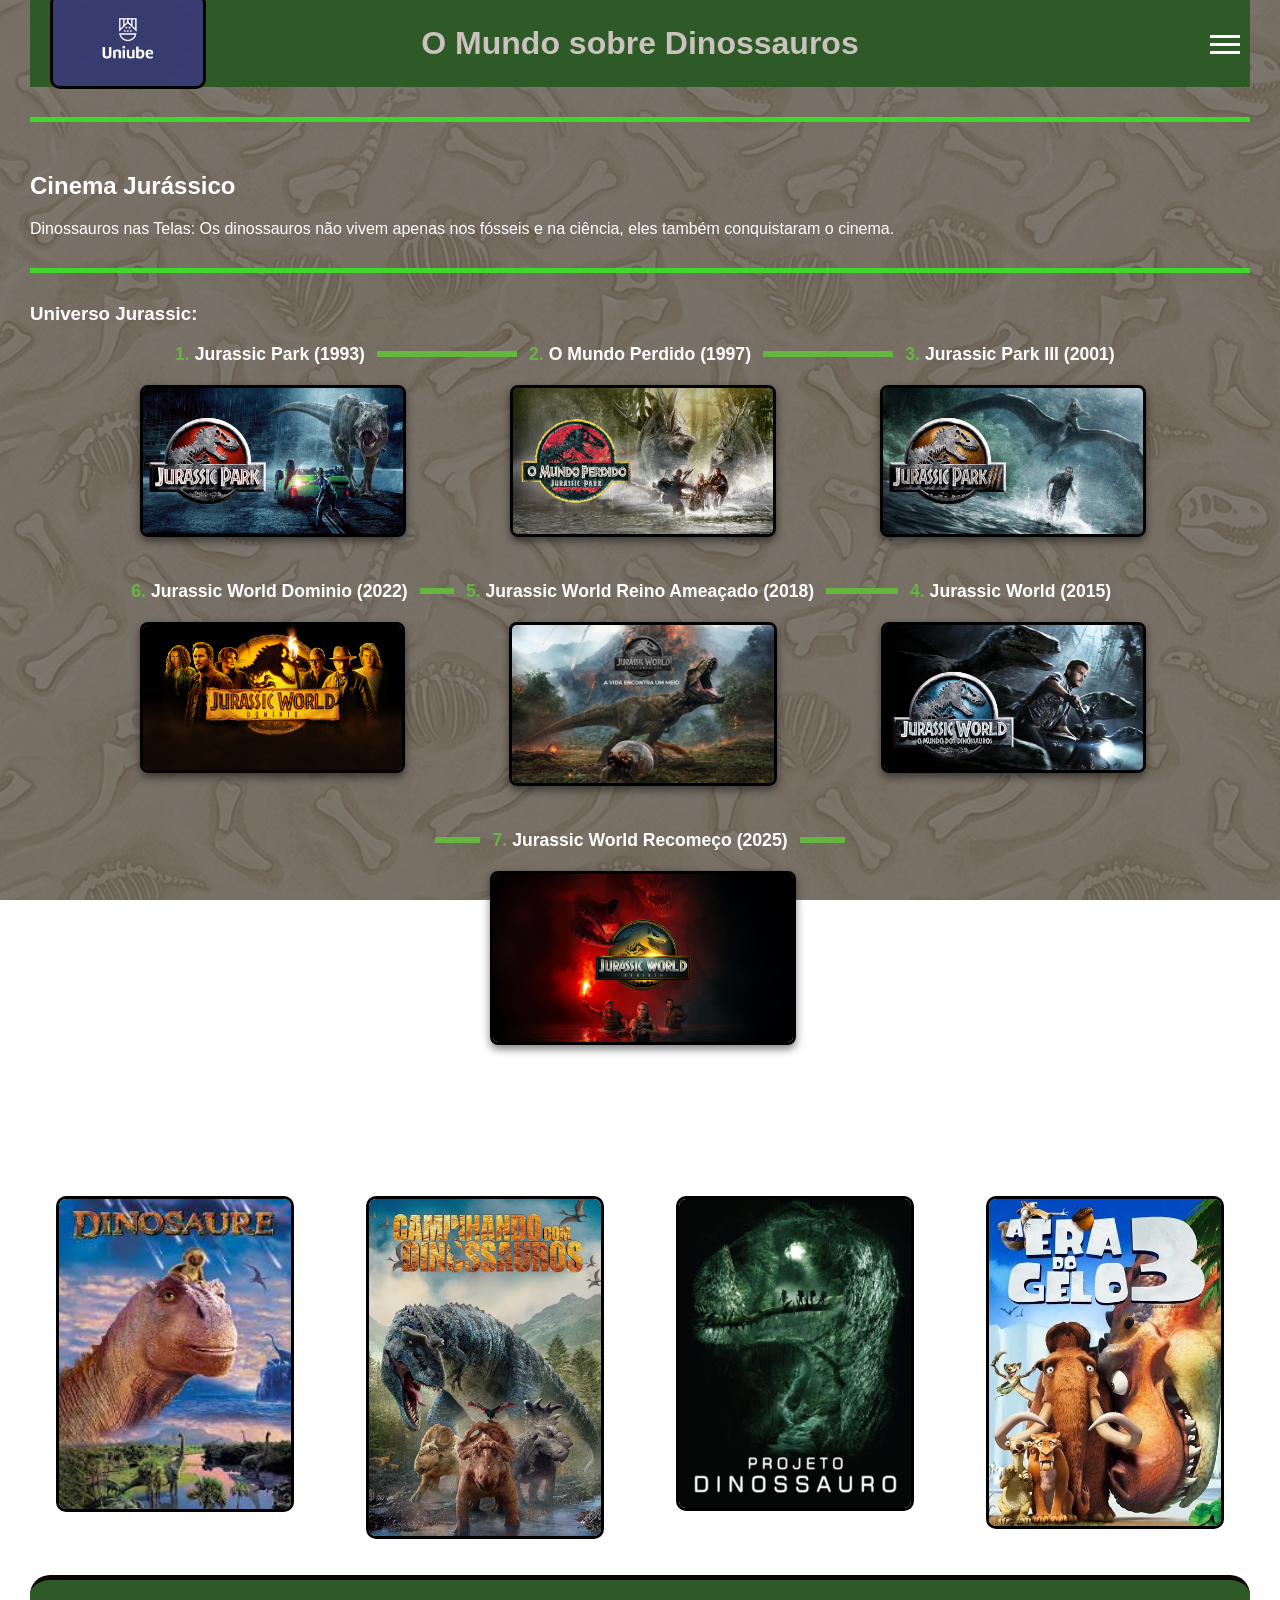
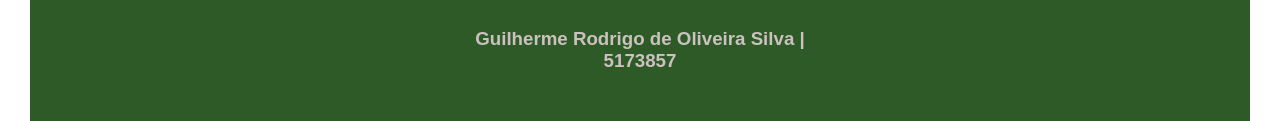
<file: filmes.html>
<!DOCTYPE html>
<html lang="pt-br">
<head>
    <!-- Google Tag Manager -->
<script>(function(w,d,s,l,i){w[l]=w[l]||[];w[l].push({'gtm.start':
new Date().getTime(),event:'gtm.js'});var f=d.getElementsByTagName(s)[0],
j=d.createElement(s),dl=l!='dataLayer'?'&l='+l:'';j.async=true;j.src=
'https://www.googletagmanager.com/gtm.js?id='+i+dl;f.parentNode.insertBefore(j,f);
})(window,document,'script','dataLayer','GTM-NGRPH327');</script>
<!-- End Google Tag Manager -->
    <meta charset="UTF-8">
    <meta name="viewport" content="width=device-width, initial-scale=1.0">
    <title>Filmes O Mundo sobre Dinossauros </title>
<link rel="stylesheet" href="css/style.css">
</head>
<body>
    <!-- Google Tag Manager (noscript) -->
<noscript><iframe src="https://www.googletagmanager.com/ns.html?id=GTM-NGRPH327"
height="0" width="0" style="display:none;visibility:hidden"></iframe></noscript>
<!-- End Google Tag Manager (noscript) -->
   <header>
    <a href="https://uniube.br/" target="_blank">
        <img src="imagens/LogoUNIUBE.png" alt="LogoUNIUBE" width="150">
    </a>
    <h1>O Mundo sobre Dinossauros</h1>
</header>

    <nav>
        <button class="hamburger" id="btn-hamburger" aria-label="Abrir Menu">
        <span class="line"></span>
        <span class="line"></span>
        <span class="line"></span>
    </button>

       <ul id="nav-list">
        <li><a href="index.html">Início</a></li>
            <li><a href="eras.html">Eras</a></li>
            <li><a href="famosos.html">Dinossauros mais Famosos</a></li>
            <li><a href="curiosidades.html">Curiosidades</a></li>
            <li><a href="fotos.html">Galeria de Dinossauros</a></li>
            <li><a href="fossil.html">Fósseis</a></li>
            <li><a href="extincao.html">Extinção</a></li>
            <li><a href="links.html">Links Externos</a></li>
            <li><a href="filmes.html" class="ativo">Cinema Jurássico </a></li>
            <li><a href="contato.html">Contato</a></li>      
        </ul>
     </nav>

    <hr>
    <main>
          <h2>Cinema Jurássico</h2>
          <p>Dinossauros nas Telas: Os dinossauros não vivem apenas nos fósseis e na ciência, eles também conquistaram o cinema.</p>
          <hr>
    
        <h3>Universo Jurassic:</h3>
        <ol class="galeria-filmes">
        <li>
            <span class="movie-title"><span class="movie-number">1.</span> Jurassic Park (1993)</span>
            <img src="imagens/JurassicPark1.jpg" alt="JurassicParkI">
        </li>

        <li>
            <span class="movie-title"><span class="movie-number">2.</span> O Mundo Perdido (1997)</span>
            <img src="imagens/JurassicPark2.png" alt="JurassicParkII">
        </li>

        <li>
            <span class="movie-title"><span class="movie-number">3.</span> Jurassic Park III (2001)</span>
            <img src="imagens/JurassicPark3.jpg" alt="JurassicParkIII">
        </li>
        
    </ol>

    <ol class="galeria-filmes">
            <li>
                <span class="movie-title"><span class="movie-number">6.</span> Jurassic World Dominio (2022)</span>
                <img src="imagens/JurassicWorldDominio.jpg" alt="JurassicWorldDominio">
            </li>
            <li>
                <span class="movie-title"><span class="movie-number">5.</span> Jurassic World Reino Ameaçado (2018)</span>
                <img src="imagens/JurassicWorldReinoAmeacado.jpeg" alt="JurassicWorldReinoAmeaçado">
            </li>
            <li>
                <span class="movie-title"><span class="movie-number">4.</span> Jurassic World (2015)</span>
                <img src="imagens/JurassicWorld.jpg" alt="JurassicWorld">
            </li> 
        </ol>

        <ol class="galeria-filmes">
            <li class="mostrar-linhas">
                <span class="movie-title"><span class="movie-number">7.</span> Jurassic World Recomeço (2025)</span>
                <img src="imagens/JurassicWorldRecomeco.jpg" alt="JurassicWorldRecomeco">
            </li>
        </ol>
<br><br>
        <h3>Outras ótimas referências de filmes de Dinossauros:</h3>
        <div class="linha-de-imagens">
        <figure>
        <img src="imagens/Dinossauro.jpg" alt="Dinossauro">
        <figcaption>Dinossauro</figcaption>
        </figure>
        <figure>
        <img src="imagens/CaminhandoDino.jpg" alt="CaminhandoDino">
        <figcaption>Caminhando com Dinossauros</figcaption>
    </figure>
    <figure>
        <img src="imagens/ProjetoDino.jpg" alt="ProjetoDino">
        <figcaption>Projeto Dinossauro</figcaption>
    </figure>
    <figure>
        <img src="imagens/EraDoGelo.webp" alt="EraDoGelo">
        <figcaption>Era do Gelo 3</figcaption>
    </figure>
    </div>
    </main>
    <br>

<footer>
    <a href="#">
    <h3>Guilherme Rodrigo de Oliveira Silva | <br> 5173857 </h3> 
    </a>
</footer>

<script>
        const btnHamburger = document.getElementById('btn-hamburger');
        const navList = document.getElementById('nav-list');

        btnHamburger.addEventListener('click', () => {
            navList.classList.toggle('active');
        });
    </script>
    
</body>
</html>
</file>
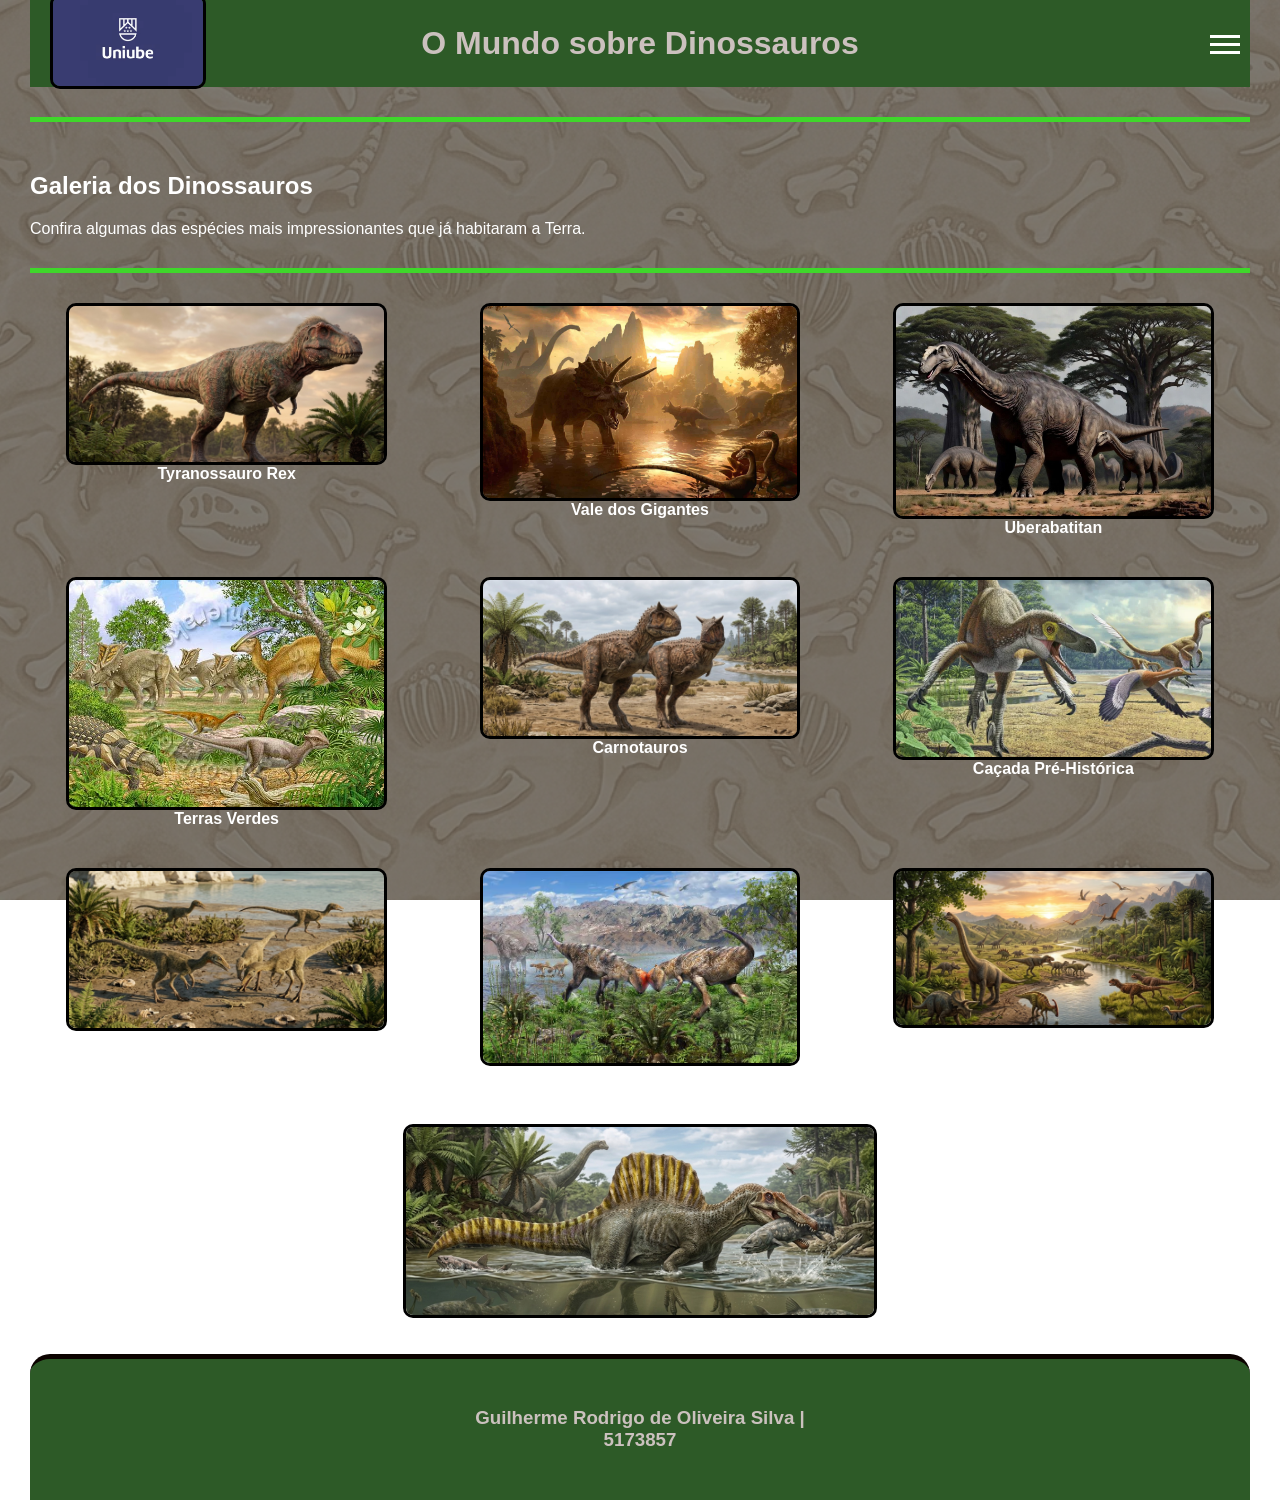
<file: fotos.html>
<!DOCTYPE html>
<html lang="pt-br">
<head>
    <!-- Google Tag Manager -->
<script>(function(w,d,s,l,i){w[l]=w[l]||[];w[l].push({'gtm.start':
new Date().getTime(),event:'gtm.js'});var f=d.getElementsByTagName(s)[0],
j=d.createElement(s),dl=l!='dataLayer'?'&l='+l:'';j.async=true;j.src=
'https://www.googletagmanager.com/gtm.js?id='+i+dl;f.parentNode.insertBefore(j,f);
})(window,document,'script','dataLayer','GTM-NGRPH327');</script>
<!-- End Google Tag Manager -->
    <meta charset="UTF-8">
    <meta name="viewport" content="width=device-width, initial-scale=1.0">
    <title>Fotos O Mundo sobre Dinossauros </title>
<link rel="stylesheet" href="css/style.css">
</head>
<body>
    <!-- Google Tag Manager (noscript) -->
<noscript><iframe src="https://www.googletagmanager.com/ns.html?id=GTM-NGRPH327"
height="0" width="0" style="display:none;visibility:hidden"></iframe></noscript>
<!-- End Google Tag Manager (noscript) -->
   <header>
    <a href="https://uniube.br/" target="_blank">
        <img src="imagens/LogoUNIUBE.png" alt="LogoUNIUBE" width="150">
    </a>
    <h1>O Mundo sobre Dinossauros</h1>
</header>

    <nav>
        <button class="hamburger" id="btn-hamburger" aria-label="Abrir Menu">
        <span class="line"></span>
        <span class="line"></span>
        <span class="line"></span>
    </button>

       <ul id="nav-list">
        <li><a href="index.html">Início</a></li>
            <li><a href="eras.html">Eras</a></li>
            <li><a href="famosos.html">Dinossauros mais Famosos</a></li>
            <li><a href="curiosidades.html">Curiosidades</a></li>
            <li><a href="fotos.html" class="ativo">Galeria de Dinossauros</a></li>
            <li><a href="fossil.html">Fósseis</a></li>
            <li><a href="extincao.html">Extinção</a></li>
            <li><a href="links.html">Links Externos</a></li>
            <li><a href="filmes.html">Cinema Jurássico </a></li>
            <li><a href="contato.html">Contato</a></li>      
        </ul>
     </nav>

    <hr>
     <main>
        <h2>Galeria dos Dinossauros</h2>
        <p>Confira algumas das espécies mais impressionantes que já habitaram a Terra.</p>

    <hr> 
 <div class="linha-de-imagens">
        <figure>
        <img src="imagens/TyranossauroRex.png" alt="TiranossauroRex">
        <figcaption>Tyranossauro Rex</figcaption>
        </figure>
        <figure>
        <img src="imagens/ValedosGigantes.jpg" alt="ValedosGigantes">
        <figcaption>Vale dos Gigantes</figcaption>
    </figure>
    <figure>
        <img src="imagens/Uberabatitan.jpg" alt="Uberabatitan">
        <figcaption>Uberabatitan</figcaption>
    </figure>
    </div>
    
    <div class="linha-de-imagens" style="margin-top: 40px;">
    <figure>
        <img src="imagens/TerrasVerdes.jpg" alt="TerrasVerdes">
        <figcaption>Terras Verdes</figcaption>
    </figure>
    <figure>
        <img src="imagens/Carnotauros.png.jpeg" alt="Carnotauros">
        <figcaption>Carnotauros</figcaption>
    </figure>
    <figure>
        <img src="imagens/CacadaPreHistorica.webp" alt="CaçadaPreHistorica">
        <figcaption>Caçada Pré-Histórica</figcaption>
    </figure>
    </div>

    <div class="linha-de-imagens" style="margin-top: 40px;">
    <figure>
        <img src="imagens/Compsognatos.jpeg" alt="Compsognatos">
        <figcaption>Compsognatos</figcaption>
    </figure>
    <figure>
        <img src="imagens/Paquicefalossauro.avif" alt="Paquicefalossauros">
        <figcaption>Paquicefalossauros</figcaption>
    </figure>
    <figure>
        <img src="imagens/EraMesozoica.jpeg" alt=" EraMesozoica">
        <figcaption> Era Mesozoica</figcaption>
    </figure>
        </div>
        <div class="linha-de-imagens" style="margin-top: 40px;">
    <figure>
        <img src="imagens/Spino.jpeg" alt="Spinosaurus">
        <figcaption>Spinosaurus</figcaption>
    </figure>
</main><br>
<footer>
    <a href="#">
    <h3>Guilherme Rodrigo de Oliveira Silva | <br> 5173857 </h3> 
    </a>
</footer>

<script>
        const btnHamburger = document.getElementById('btn-hamburger');
        const navList = document.getElementById('nav-list');

        btnHamburger.addEventListener('click', () => {
            navList.classList.toggle('active');
        });
    </script>
    
</body>
</html>
</file>
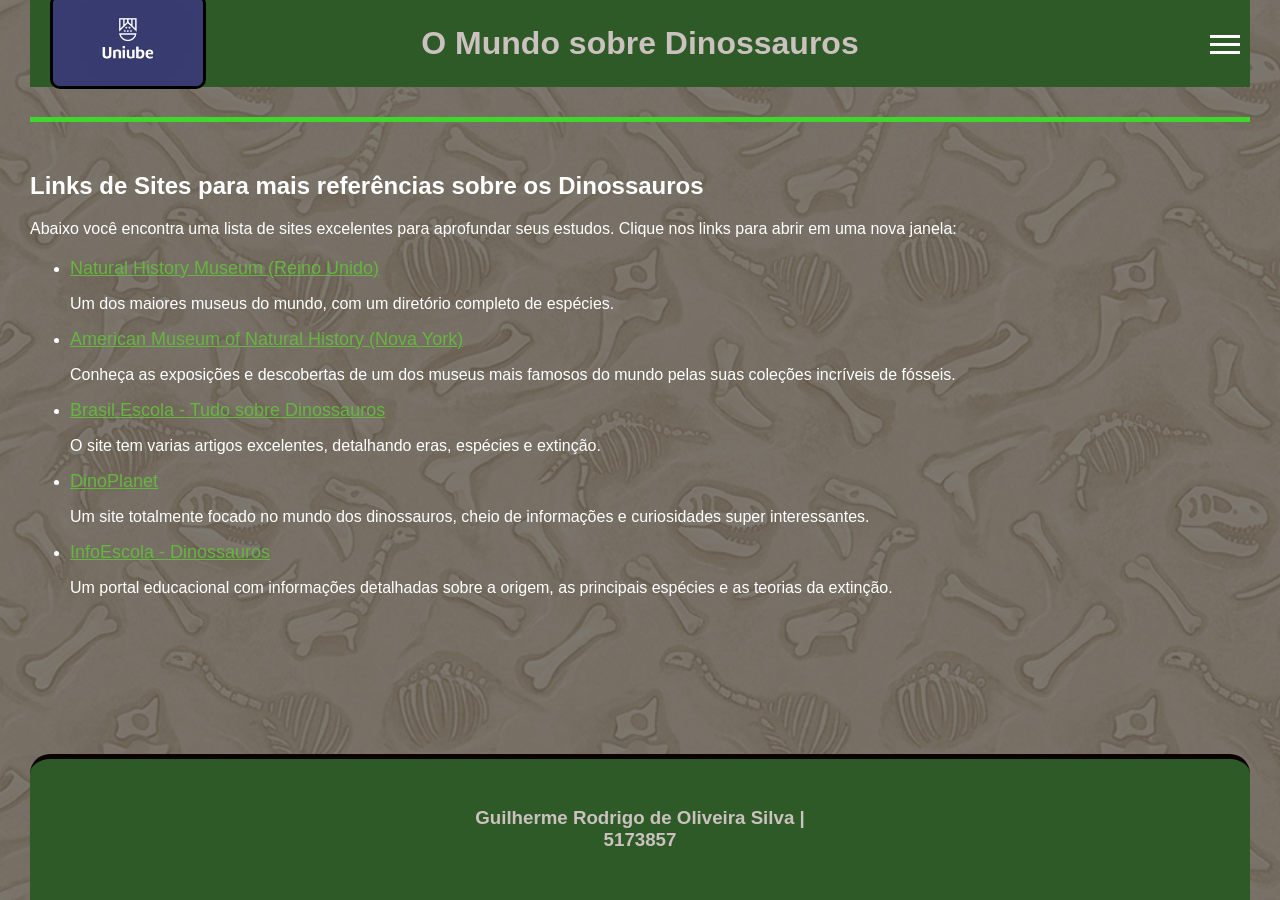
<file: links.html>
<!DOCTYPE html>
<html lang="pt-br">
<head>
    <!-- Google Tag Manager -->
<script>(function(w,d,s,l,i){w[l]=w[l]||[];w[l].push({'gtm.start':
new Date().getTime(),event:'gtm.js'});var f=d.getElementsByTagName(s)[0],
j=d.createElement(s),dl=l!='dataLayer'?'&l='+l:'';j.async=true;j.src=
'https://www.googletagmanager.com/gtm.js?id='+i+dl;f.parentNode.insertBefore(j,f);
})(window,document,'script','dataLayer','GTM-NGRPH327');</script>
<!-- End Google Tag Manager -->
    <meta charset="UTF-8">
    <meta name="viewport" content="width=device-width, initial-scale=1.0">
    <title>Links O Mundo sobre Dinossauros </title>
<link rel="stylesheet" href="css/style.css">
</head>
<body>
    <!-- Google Tag Manager (noscript) -->
<noscript><iframe src="https://www.googletagmanager.com/ns.html?id=GTM-NGRPH327"
height="0" width="0" style="display:none;visibility:hidden"></iframe></noscript>
<!-- End Google Tag Manager (noscript) -->
   <header>
    <a href="index.html">
        <img src="imagens/LogoUNIUBE.png" alt="LogoUNIUBE" width="150">
    </a>
    <h1>O Mundo sobre Dinossauros</h1>
</header>

    <nav>
        <button class="hamburger" id="btn-hamburger" aria-label="Abrir Menu">
        <span class="line"></span>
        <span class="line"></span>
        <span class="line"></span>
    </button>

       <ul id="nav-list">
        <li><a href="index.html">Início</a></li>
            <li><a href="eras.html">Eras</a></li>
            <li><a href="famosos.html">Dinossauros mais Famosos</a></li>
            <li><a href="curiosidades.html">Curiosidades</a></li>
            <li><a href="fotos.html">Galeria de Dinossauros</a></li>
            <li><a href="fossil.html">Fósseis</a></li>
            <li><a href="extincao.html">Extinção</a></li>
            <li><a href="links.html" class="ativo">Links Externos</a></li>
            <li><a href="filmes.html">Cinema Jurássico </a></li>
            <li><a href="contato.html">Contato</a></li>      
        </ul>
     </nav>
    <hr>
<main>
    <h2>Links de Sites para mais referências sobre os Dinossauros</h2>
        <p>Abaixo você encontra uma lista de sites excelentes para aprofundar seus estudos. Clique nos links para abrir em uma nova janela:</p>
        
        <ul style="margin-top: 20px;">
            <li style="margin-bottom: 15px;">
                <a href="https://www.nhm.ac.uk/discover/dinosaurs.html" target="_blank" style="color: #65b63f; font-size: 18px;">
                    Natural History Museum (Reino Unido)
                </a>
                <p>Um dos maiores museus do mundo, com um diretório completo de espécies.</p>
            </li>

            <li style="margin-bottom: 15px;">
                <a href="https://www.amnh.org/dinosaurs" target="_blank" style="color: #65b63f; font-size: 18px;">
                    American Museum of Natural History (Nova York)
                </a>
                <p>Conheça as exposições e descobertas de um dos museus mais famosos do mundo pelas suas coleções incríveis de fósseis.</p>
            </li>

           <li style="margin-bottom: 15px;">
                <a href="https://brasilescola.uol.com.br/animais/dinossauros.htm" target="_blank" style="color: #65b63f; font-size: 18px;">
                    Brasil Escola - Tudo sobre Dinossauros
                </a>
                <p>O site tem varias artigos excelentes, detalhando eras, espécies e extinção.</p>
            </li>

            <li style="margin-bottom: 15px;">
                <a href="https://dinoplanet.com.br/" target="_blank" style="color: #65b63f; font-size: 18px;">
                    DinoPlanet
                </a>
                <p>Um site totalmente focado no mundo dos dinossauros, cheio de informações e curiosidades super interessantes.</p>
            </li>

            <li style="margin-bottom: 15px;">
                <a href="https://www.infoescola.com/animais/dinossauros/" target="_blank" style="color: #65b63f; font-size: 18px;">
                    InfoEscola - Dinossauros
                </a>
                <p>Um portal educacional com informações detalhadas sobre a origem, as principais espécies e as teorias da extinção.</p>
            </li>
        </ul>
    </main>


<footer>
    <a href="#">
    <h3>Guilherme Rodrigo de Oliveira Silva | <br> 5173857 </h3> 
    </a>
</footer>

<script>
        const btnHamburger = document.getElementById('btn-hamburger');
        const navList = document.getElementById('nav-list');

        btnHamburger.addEventListener('click', () => {
            navList.classList.toggle('active');
        });
    </script>
    
</body>
</html>
</file>
<file: css/style.css>
body {
  background-image: url("../imagens/FosseisDino.png");
  background-size: cover;
  background-position: center;
  background-repeat: no-repeat;
  background-attachment: fixed;
  font-family: Arial, sans-serif;
  margin: 0;
  padding: 0px 30px;
display: flex;
    flex-direction: column;
    min-height: 100vh;
}
ul {
    margin-top: 100px;
}

hr {
    border: none; 
    height: 5px;
    background-color: #3fd72b; 
    margin: 30px 0; 
}

nav ul {
    display: flex;
    flex-wrap: wrap; 
    justify-content: center;
    margin: 0;
    padding: 10px 8px;
    list-style-type: none;
}

nav li {
    border-right: 2px solid #0c0300; 
    padding: 0 5px; 
}

nav li:last-child {
    border-right: none;
}

nav a {
    text-decoration: none; 
    color: #e1dcda; 
    font-weight: bold;
    position: relative;
    padding-bottom: 5px;
}

nav a::after {
    content: '';
    position: absolute;
    left: 0;
    bottom: 0;
    width: 0; 
    height: 3px;
    background-color: #65b63f; 
    transition: width 0.3s ease;

}

nav a.ativo {
    color: #65b63f;
}

nav a.ativo::after {
    width: 100%;
}

nav a:hover::after {
    width: 100%;
}

nav a:hover {
    color: #65b63f; 
}

header {
    display: flex;
    align-items: center;
    justify-content: center;
    background-color: #2d5a27; 
    padding: 25px 8px;
    position: relative;
}
header a {
    position: absolute;
    left: 20px; 
}

header img {
    margin: 0;
}

body::before {
  content: "";
  position: fixed;
  top: 0;
  left: 0;
  width: 100%;
  height: 100%;
  background-color: rgba(0, 0, 0, 0.5);
  z-index: -1;
}

h1 {
    color: #cbc1be;
    text-align: center;
    margin: 0; 
}
img{
    border: 3px solid black;
    border-radius:10px;
    
}

main {color: #ffffff;}

.linha-de-imagens {
    display: flex; 
    justify-content: center; 
    gap: 20px; 
    margin-top: 30px; 
    width: 100%;
}

.linha-de-imagens figure {
    width: 48%;
    margin: 0;
    display: flex;
    flex-direction: column;
    align-items: center; 
}

.linha-de-imagens img {
    width: 80%; 
    height: auto; 
}

.linha-de-imagens figcaption {
    margin-top: 0;
    font-weight: bold;
    color: #ffffff;
    text-align: center;
}

footer{
    
    background-color: #2d5a27;
    font-family: Arial;
    color: #cbc1be;
    padding: 30px;
    border-top: 5px solid #0c0300;
    text-align: center;
    border-radius: 20px 20px 0 0;
    margin-top: auto;

}
footer a {
    text-decoration: none;
    color: inherit; 
}

footer a:hover {
    color: #65b63f; 
}

form.cartao-contato {
    max-width: 500px;
    margin: 40px auto;
    padding: 30px;
    
    background-color: #f5ecd5; 
    box-shadow: inset 0 0 40px rgba(139, 115, 85, 0.2), 0 10px 25px rgba(0,0,0,0.5);
    
    border: 14px solid #858074; 
    border-radius: 12px;
    position: relative;
}

form.cartao-contato label {
    font-weight: bold;
    color: #2c2c2c;
    display: block;
    margin-bottom: 5px;
    text-align: left;
    font-family: Arial, sans-serif;
}

.campo-grupo {
    margin-bottom: 20px;
}

.input-wrapper {
    position: relative;
}

form.cartao-contato input,
form.cartao-contato select,
form.cartao-contato textarea {
    width: 100%;
    padding: 12px 40px 12px 12px; 
    border: 2px solid #d1c8b4;
    border-radius: 8px;
    background-color: #ffffff;
    box-sizing: border-box;
    font-size: 15px;
    color: #333;
}

.input-icon {
    position: absolute;
    right: 15px;
    top: 50%;
    transform: translateY(-50%);
    color: #858074;
}

.input-icon-textarea {
    position: absolute;
    right: 15px;
    top: 15px;
    color: #858074;
}

button.btn-enviar {
    background-color: #5b8232; 
    color: white;
    font-weight: bold;
    font-size: 16px;
    padding: 15px 25px;
    border: none;
    border-radius: 8px;
    cursor: pointer;
    width: 100%; 
    display: flex;
    justify-content: center;
    align-items: center;
    gap: 10px; 
    box-shadow: 0 5px 0 #3c591e; 
    transition: all 0.2s; 
    margin-top: 10px;
}

button.btn-enviar:active {
    transform: translateY(5px);
    box-shadow: none;
}
.redes-sociais-pergaminho {
    margin-top: 30px; 
    display: flex;
    justify-content: center;
    gap: 25px; 
}

.redes-sociais-pergaminho a {
    color: #f5ecd5; 
    background-color: #2d5a27; 
    text-decoration: none;
    font-size: 16px;
    font-family: Arial, sans-serif;
    font-weight: bold;
    display: flex;
    align-items: center;
    gap: 10px; 
    padding: 12px 24px;
    border-radius: 8px; 
    border: 2px solid #0c0300; 
    box-shadow: 0 4px 10px rgba(0,0,0,0.5); 
    transition: all 0.3s ease;
}

.redes-sociais-pergaminho i {
    font-size: 22px; 
}

.redes-sociais-pergaminho a:hover {
    background-color: #65b63f; 
    color: #ffffff;
    transform: translateY(-4px); 
    box-shadow: 0 6px 15px rgba(0,0,0,0.7);
}

.galeria-filmes {
    display: flex; 
    justify-content: center; 
    list-style-type: none;
    gap: 110px;
    padding: 0;
    margin: 0 auto 40px auto;
    max-width: 1000px; 
}

.galeria-filmes li {
    text-align: center;
    width: 300px;
    padding: 0;
    position: relative; 
}

.galeria-filmes li:last-child .movie-title::after,
.galeria-filmes li:first-child .movie-title::before{
    visibility: hidden;
}

.movie-number {
    color: #65b63f;
    margin-right: 5px;
}

.movie-title {
    display: flex; 
    align-items: center;
    justify-content: center;
    color: #ffffff;
    font-weight: bold;
    margin-bottom: 20px; 
    font-size: 1.1em;
    white-space: nowrap;
    width: 100%;
}

.movie-title::before {
    content: '';
    flex-grow: 1; 
    height: 6px;
    background-color: #65b63f; 
    margin-right: 12px; 
    margin-left: -55px;
}

.movie-title::after {
    content: '';
    flex-grow: 1; 
    height: 6px; 
    background-color: #65b63f;
    margin-left: 12px; 
    margin-right: -55px;
}

.galeria-filmes img {
    width: 100%; 
    height: auto; 
    border-radius: 8px; 
    box-shadow: 0 4px 8px rgba(0,0,0,0.5);
}
.mostrar-linhas .movie-title::before,
.mostrar-linhas .movie-title::after {
   visibility: visible !important;
    background-color: #65b63f !important;
}

.card-dinossauro {
    background-color: rgba(0, 0, 0, 0.7);
    border-radius: 10px;
    padding: 20px;
    width: 100%;
    max-width: 500px;
    margin: 0;
    color: #ffffff;
    box-shadow: 0px 4px 10px rgba(0, 0, 0, 0.5);
}

.card-dinossauro h3 {
    text-align: center;
    color: #ffffff;
    margin-top: 0;
    border-bottom: 2px solid #65b63f;
    padding-bottom: 10px;
}

.tabela-ficha {
    width: 100%;
    border-collapse: collapse;
    font-size: 16px;
}

.tabela-ficha th,
.tabela-ficha td {
    padding: 12px 15px;
    border-bottom: 1px solid #444;
    text-align: left;
}

.tabela-ficha th {
    background-color: rgba(0, 0, 0, 0.4);
    color: #65b63f;
    width: 35%;
}

.tabela-ficha td {
    background-color: rgba(255, 255, 255, 0.05);
}

.tabela-ficha tr:last-child th,
.tabela-ficha tr:last-child td {
    border-bottom: none;
}

.img-dino {
    width: 100%;
    max-width: 400px;
    height: auto;
    display: block;
    margin: 15px auto;
    border-radius: 8px;
    border: 2px solid #65b63f;
}

.container-dinossauros {
    display: flex;
    flex-wrap: wrap; 
    justify-content: center; 
    gap: 30px; 
    padding: 20px;
}

.container-fosseis {
    display: flex;
    flex-wrap: wrap;
    justify-content: center;
    gap: 30px;
    padding: 20px;
}

.card-fossil {
    background-color: rgba(0, 0, 0, 0.7);
    border-radius: 10px;
    padding: 20px;
    width: 100%;
    max-width: 350px;
    color: #ffffff;
    box-shadow: 0px 4px 10px rgba(0, 0, 0, 0.5);
    text-align: center;
}

.card-fossil img {
    width: 100%;
    height: 250px;
    object-fit: cover;
    border-radius: 8px;
    border: 2px solid #65b63f;
    margin-bottom: 15px;
}

.card-fossil h2 {
    color: #65b63f;
    font-size: 1.4em;
    margin: 10px 0;
    border-bottom: 1px solid #444;
    padding-bottom: 10px;
}

.card-fossil p {
    font-size: 1em;
    line-height: 1.5;
    color: #dddddd;
    text-align: justify;
}

.card-fossil p strong {
    color: #ffffff;
}

.container-curiosidades {
    display: flex;
    flex-wrap: wrap;
    justify-content: center;
    gap: 30px;
    padding: 20px;
    max-width: 1200px;
    margin: 0 auto;
}

.card-curiosidade {
    background-color: rgba(0, 0, 0, 0.7);
    border-radius: 10px;
    padding: 25px;
    width: 100%;
    max-width: 450px;
    color: #dddddd;
    box-shadow: 0px 4px 10px rgba(0, 0, 0, 0.5);
    border-top: 5px solid #65b63f;
}

.card-curiosidade h3 {
    color: #65b63f;
    margin-top: 0;
    font-size: 1.3em;
    border-bottom: 1px solid #444;
    padding-bottom: 15px;
    margin-bottom: 15px;
}

.card-curiosidade p {
    line-height: 1.6;
    margin-bottom: 15px;
}

.card-curiosidade strong {
    color: #ffffff;
}

.card-curiosidade ul {
    padding-left: 20px;
    line-height: 1.6;
}

.card-curiosidade li {
    margin-bottom: 10px;
}

@media (max-width: 768px) {
    body {
        padding: 0px 15px;
    }

    header {
        flex-direction: column;
        padding: 20px 10px;
        text-align: center;
    }
    
    header a {
        position: static;
        margin-bottom: 15px;
    }

    ul {
        margin-top: 30px;
    }

    nav ul {
        gap: 10px;
    }

    nav li {
        border-right: none;
        padding: 5px 10px;
    }

    .galeria-filmes {
        flex-direction: column;
        align-items: center;
        gap: 40px;
    }

    .galeria-filmes li {
        width: 90%;
        max-width: 350px;
    }

    .movie-title::before,
    .movie-title::after {
        display: none;
    }

    .linha-de-imagens {
        flex-direction: column;
        align-items: center;
    }

    .linha-de-imagens figure {
        width: 100%;
        margin-bottom: 20px;
    }

    .linha-de-imagens img {
        width: 100%;
        max-width: 400px;
    }
}

:root {
    --cor-fundo-dropdown: #2d5a27;
    --cor-texto-dropdown: #ffffff;
    --cor-hover-dino: #65b63f;
    --tempo-transicao: 0.3s;
}

nav {
    position: absolute;
    top: 25px;
    right: 30px;
    z-index: 100;
}

.hamburger {
    display: flex;
    background: none;
    border: none;
    cursor: pointer;
    flex-direction: column;
    gap: 5px;
    padding: 10px;
}

.hamburger .line {
    width: 30px;
    height: 3px;
    background-color: #ffffff;
    transition: all var(--tempo-transicao);
}

#nav-list {
    display: none;
    flex-direction: column;
    background-color: var(--cor-fundo-dropdown);
    position: absolute;
    top: 55px;
    right: 0;
    width: 280px;
    padding: 15px 0;
    z-index: 99;
    border: 3px solid #0c0300;
    border-radius: 8px;
    box-shadow: 0px 8px 16px rgba(0, 0, 0, 0.6);
}

#nav-list.active {
    display: flex;
}

#nav-list li {
    text-align: center;
    margin: 10px 0;
    border-right: none !important;
    padding: 0;
}

#nav-list li a {
    color: var(--cor-texto-dropdown) !important;
    font-size: 1.1rem;
    display: block;
    padding: 8px 0;
    text-decoration: none;
    font-weight: bold;
    transition: color var(--tempo-transicao);
}

#nav-list li a:hover {
    color: var(--cor-hover-dino) !important;
}

nav a::after {
    display: none !important;
}

@media (max-width: 480px) {
    #nav-list {
        width: 250px;
        right: -15px;
    }
}
</file>
